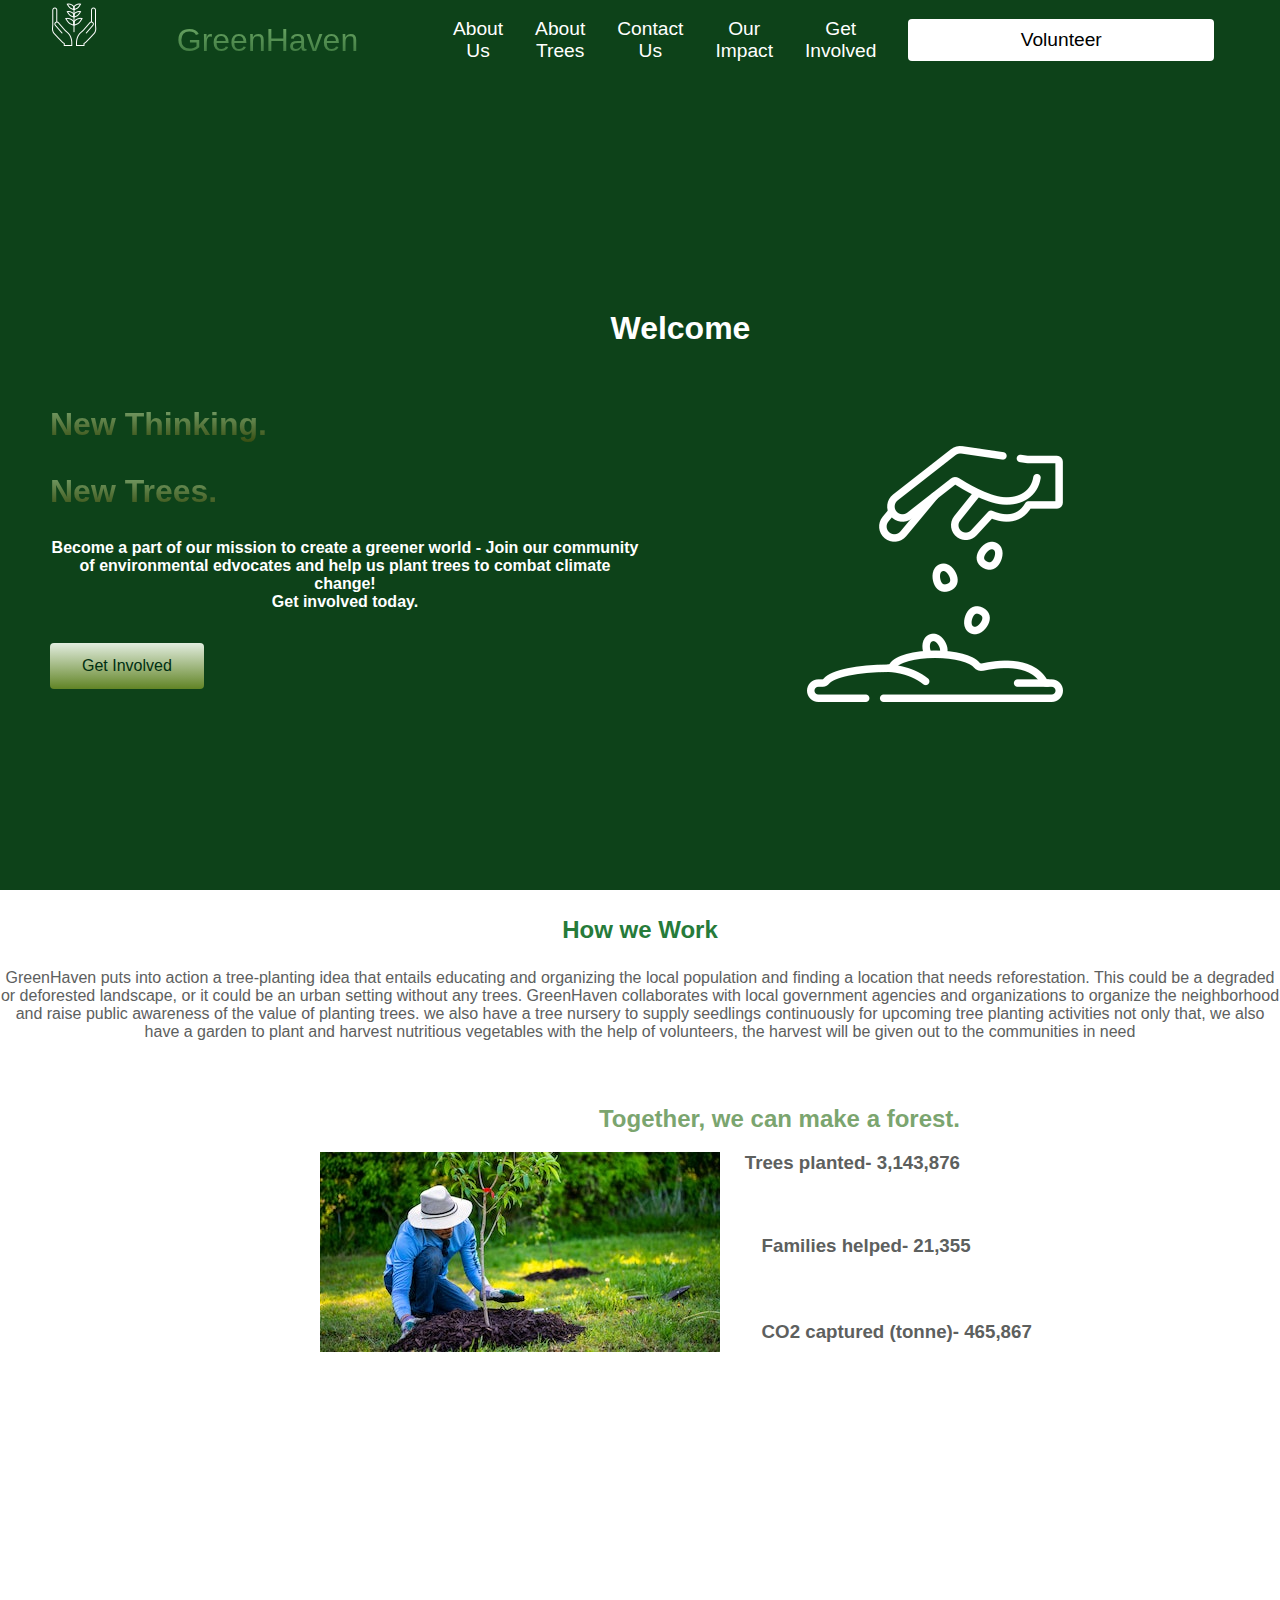
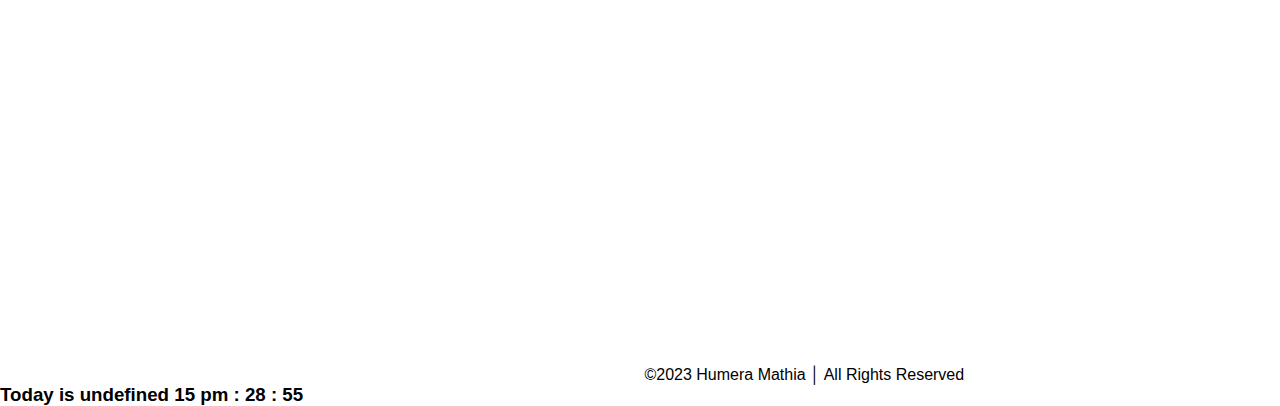
<file: index.html>
<!DOCTYPE html>
<html lang="en">
<head>
    <meta charset="UTF-8">
    <meta http-equiv="X-UA-Compatible" content="IE=edge">
    <meta name="viewport" content="width=device-width, initial-scale=1.0">
    <title>Home page</title>
    <link rel="stylesheet" href="css_assests/style.css"/>
    <script src="/js_assests/app.js"></script>
    <link rel="preconnect" href="https://fonts.googleapis.com">
    <link rel="preconnect" href="https://fonts.gstatic.com" crossorigin>
    <link href="https://fonts.googleapis.com/css2?family=Kumbh+Sans&display=swap" rel="stylesheet">
</head> 
<nav class="navbar">
    <div class="navbar__container">
        <a href="#"><img src="_images/logo.png" alt="logo" ></a>
        <a href="/" id="navbar__logo" >
            <i class="fa-solid fa-tree"></i>GreenHaven</a>
            <ul class="navbar__menu">
            <li class="navbar__item">
                <li class="navbar__item">
                <a href="about-us.html" class="navbar__links">About Us</a>
                </li>
                <li class="navbar__item">
                    <a href="about-trees.html" class="navbar__links">About Trees</a>
                </li>
                <li class="navbar__item">
                    <a href="contact-us.html" class="navbar__links">Contact Us</a>
                </li>
                <li class="navbar__item">
                    <a href="our-impact.html" class="navbar__links">Our Impact</a>
                </li>
                <li class="navbar__item">
                    <a href="get-involved.html" class="navbar__links">Get Involved</a>
                </li>
                <li class="navbar__btn">
                    <a href="/volunteer.html" class="button">Volunteer</a>
                </li>
        </ul>
    </div>
</nav>
<!--Hero Section-->
<div class="main">
    <div class="main__container">
        <div class="main__content">
            <h3>Welcome</h3>
            <h1>New Thinking.</h1>
            <h2>New Trees.</h2>
            <p>Become a part of our mission to create a greener world - Join our community of environmental edvocates and help us plant trees to combat climate change!</p>
            <p>Get involved today.</p>
            <button class="main__btn"><a href="get-involved.html">Get Involved</a></button>
        </div>
        <div class="_main__img--continer">
            <img src="_images/picture26.png" alt="hand" id="main__img">
        </div>
    </div>
</div>

<div class="paragrapgh">
    <h2>How we Work</h2>
    <p>GreenHaven puts into action a tree-planting idea that entails educating and organizing the local population and finding a location that needs reforestation. This could be a degraded or deforested landscape, or it could be an urban setting without any trees. GreenHaven collaborates with local government agencies and organizations to organize the neighborhood and raise public awareness of the value of planting trees. we also have a tree nursery to supply seedlings continuously for upcoming tree planting activities not only that, we also have  a garden to plant and harvest nutritious vegetables with the help of volunteers, the harvest will be given out to the communities in need </p>
</div>

<div class="main__picture"> 
    <h2>Together, we can make a forest.</h2>
    <img src="./_images/picture2.png" alt="tree plant">
    <h3 class="planted">Trees planted- 3,143,876</h3>
    <h3 class="helped">Families helped- 21,355</h3>
    <h3 class="captured">CO2 captured (tonne)- 465,867 </h3>
    
<br>
<br>
<br>
</div>
<footer>
    <iframe src="https://docs.google.com/forms/d/e/1FAIpQLSePDAv0-ZnMD2RqsNpl3kWVYZm8NvjLqheGNqEIf66-uLyqyQ/viewform?embedded=true" width="640" height="583" frameborder="0" marginheight="0" marginwidth="0">Loading…</iframe>
    <class="copyright">©2023 Humera Mathia │ All Rights Reserved</class=>
<h3>
    <script>
    today = new Date();
hours = today.getHours();
minutes = today.getMinutes();
seconds = today.getSeconds();
day = today.getDay();
month = today.getMonth();
var daysOfWeek = ['Monday','Tuesday', 'Wedneday', 'Thursday', 'Friday', 'Saturday','Sunday' ];
var ampm = "am";
if (hours < 12){
  ampm = "am";
} else{
  ampm='pm';
};
document.write("Today is ", daysOfWeek[day-1]);
document.write("\n");
document.write(hours ," ",ampm," : ", minutes ," : " ,seconds);
    </script>

    </script>
</h3>

</footer> 



</body>
</html>
</file>
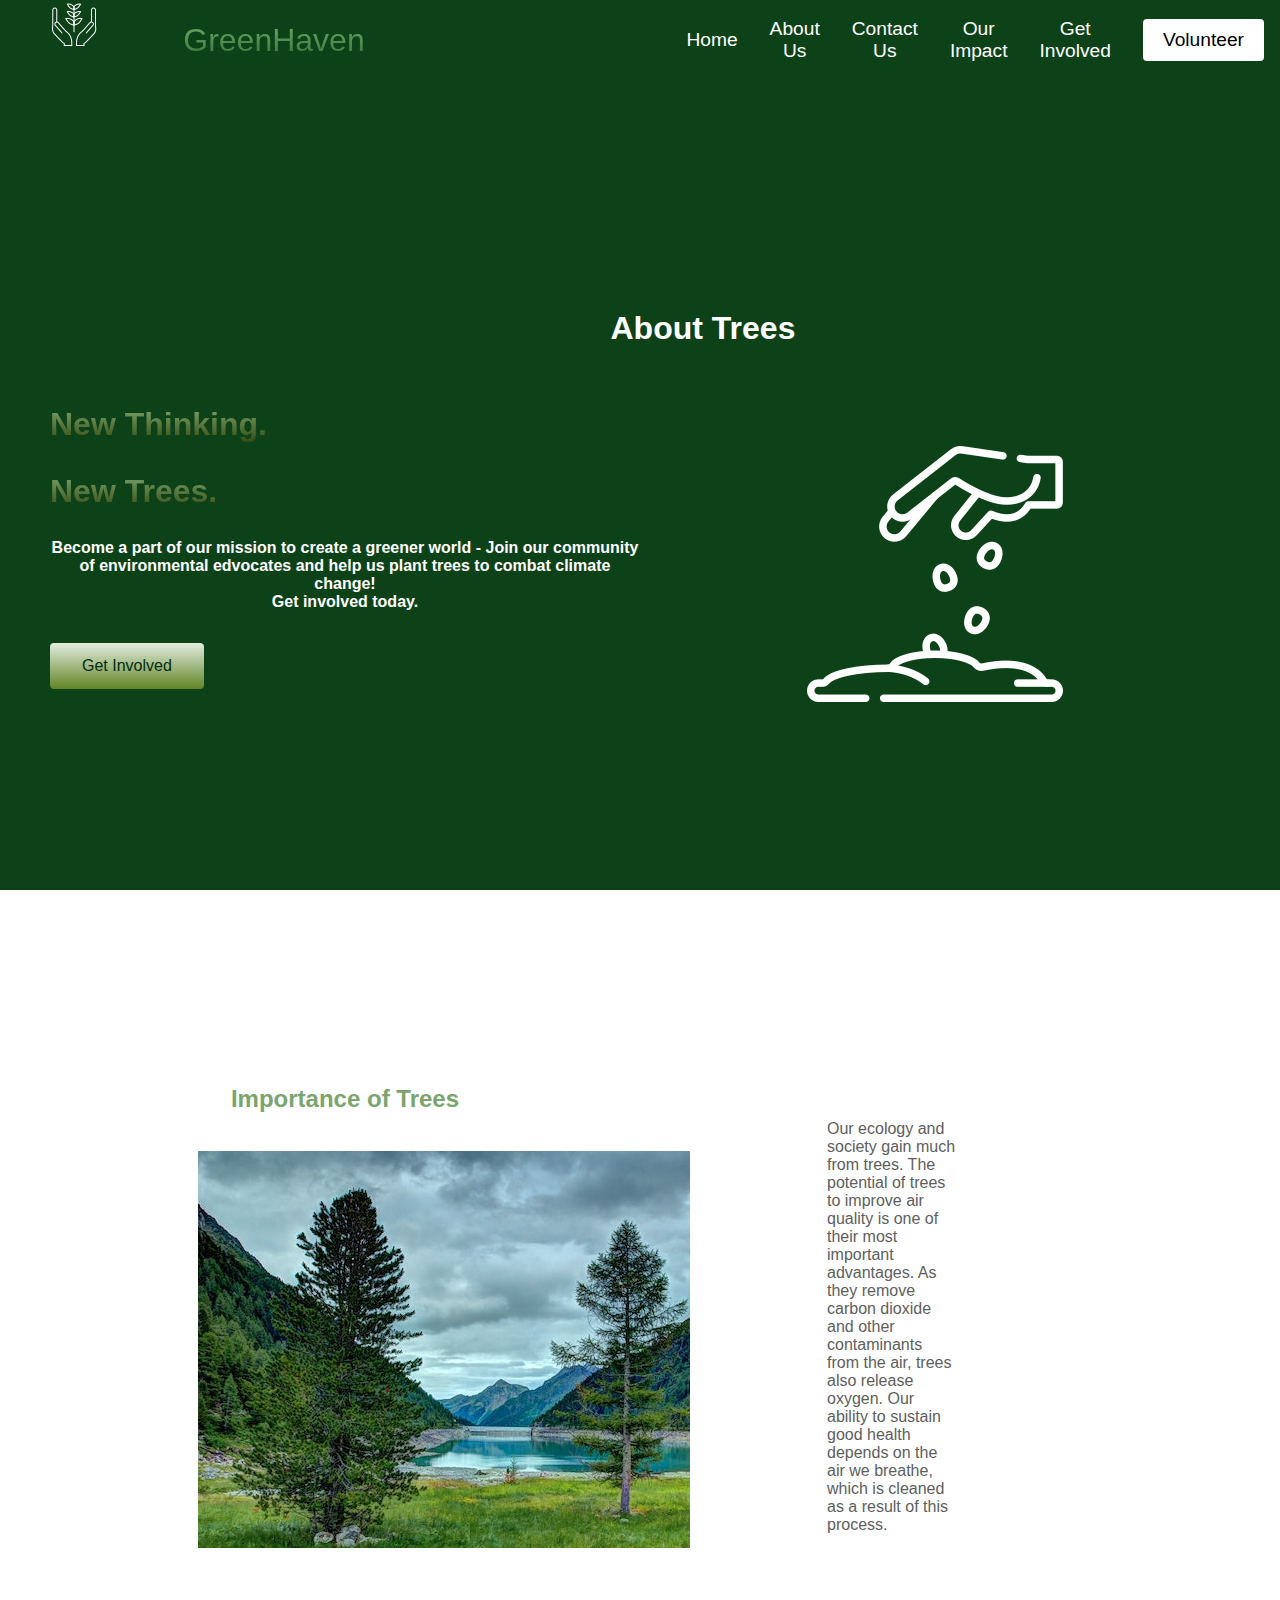
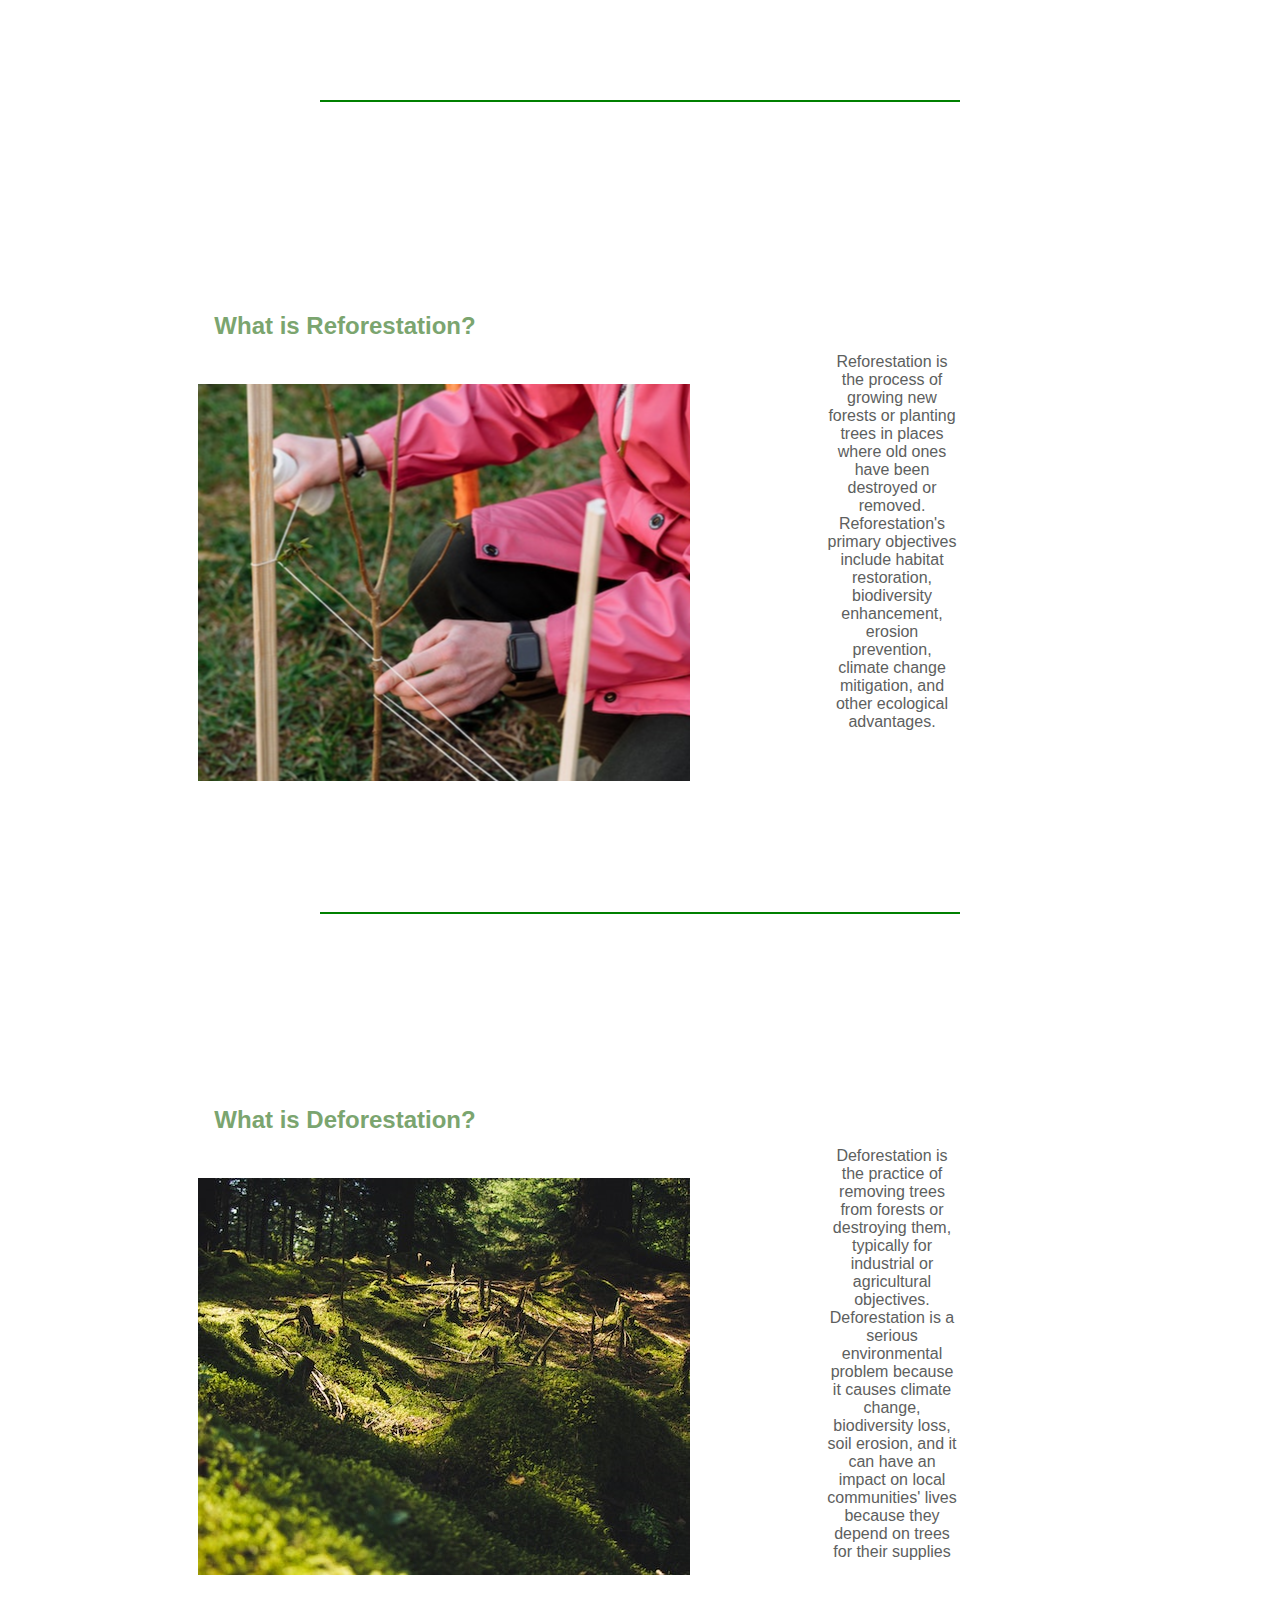
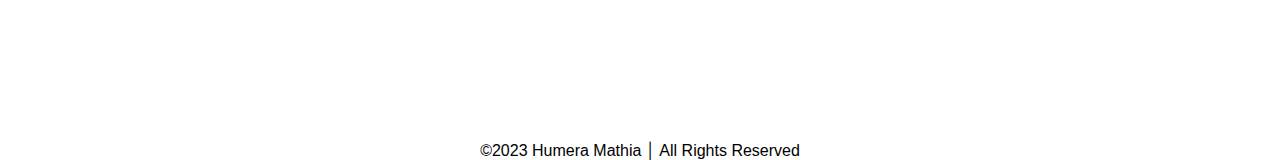
<file: about-trees.html>
<!DOCTYPE html>
<html lang="en">
<head>
    <meta charset="UTF-8">
    <meta http-equiv="X-UA-Compatible" content="IE=edge">
    <meta name="viewport" content="width=device-width, initial-scale=1.0">
    <title>About Trees</title>
    <link rel="stylesheet" href="css_assests/style.css"/>
</head>
<body>
<nav class="navbar">
    <div class="navbar__container">
        <a href="#"><img src="_images/logo.png" ></a>
        <a href="/" id="navbar__logo" >
            <i class="fa-solid fa-tree"></i>GreenHaven</a>
            <span class="bar"></span>
            <span class="bar"></span>
            <span class="bar"></span>
        </div>
        <ul class="navbar__menu">
            <li class="navbar__item">
                <a href="/index.html" class="navbar__links">Home</a>
            </li>
            <li class="navbar__item">
                <a href="/about-trees.html" class="navbar__links">About Us</a>
                </li>
                <li class="navbar__item">
                    <a href="/contact-us.html" class="navbar__links">Contact Us</a>
                </li>
                <li class="navbar__item">
                    <a href="/our-impact.html" class="navbar__links">Our Impact</a>
                </li>
                <li class="navbar__item">
                    <a href="/get-involved.html" class="navbar__links">Get Involved</a>
                </li>
                <li class="navbar__btn">
                    <a href="/volunteer.html" class="button">Volunteer</a>
                </li>
        </ul>
    </div>
</nav>
<div class="main">
    <div class="main__container">
        <div class="main__content">
            <h3>About Trees</h3>
            
            <h1>New Thinking.</h1>
            <h2>New Trees.</h2>
            <p>Become a part of our mission to create a greener world - Join our community of environmental edvocates and help us plant trees to combat climate change!</p>
            <p>Get involved today.</p>
            <button class="main__btn"><a href="get-involved.html">Get Involved</a></button>
        </div>
        <div class="_main__img--continer">
            <img src="./_images/picture26.png" alt="hand" id="main__img">
        </div>
    </div>
</div>
<div class="importance__container">
    <div class="importance"> 
        <h2>Importance of Trees</h2>
    <img src="./_images/picture3.png" alt="tree plant">
            <div class="paragrapgh2">
        <p>Our ecology and society gain much from trees. The potential of trees to improve air quality is one of their most important advantages. As they remove carbon dioxide and other contaminants from the air, trees also release oxygen. Our ability to sustain good health depends on the air we breathe, which is cleaned as a result of this process.</p>
    </div>
</div>  
            </div>
    <center>
<hr color="green" width="50%"</center>
<div class="reforestation__container">
    <div class="reforestation">
        <h2>What is Reforestation?</h2>
        <img src="./_images/picture16.png" alt="forest">
        
        <div class="paragrapgh3">
            <p>Reforestation is the process of growing new forests or planting trees in places where old ones have been destroyed or removed. Reforestation's primary objectives include habitat restoration, biodiversity enhancement, erosion prevention, climate change mitigation, and other ecological advantages.</p>
        </div>
</div>  
    </div>
        <center>
            <hr color="green" width="50%"</center>
<div class="deforestation__container">
            <div class="deforestation"> 
            <h2>What is Deforestation?</h2>
            <img src="./_images/picture27.png" alt="cut trees">
            
            <div class="paragrapgh4">
                <p>Deforestation is the practice of removing trees from forests or destroying them, typically for industrial or agricultural objectives. Deforestation is a serious environmental problem because it causes climate change, biodiversity loss, soil erosion, and it can have an impact on local communities' lives because they depend on trees for their supplies</p>
            </div>
</div> 
        </div>
<br>
<footer>
    <class="copyright">©2023 Humera Mathia │ All Rights Reserved</class=>
</footer>

</body>
</html>
</file>
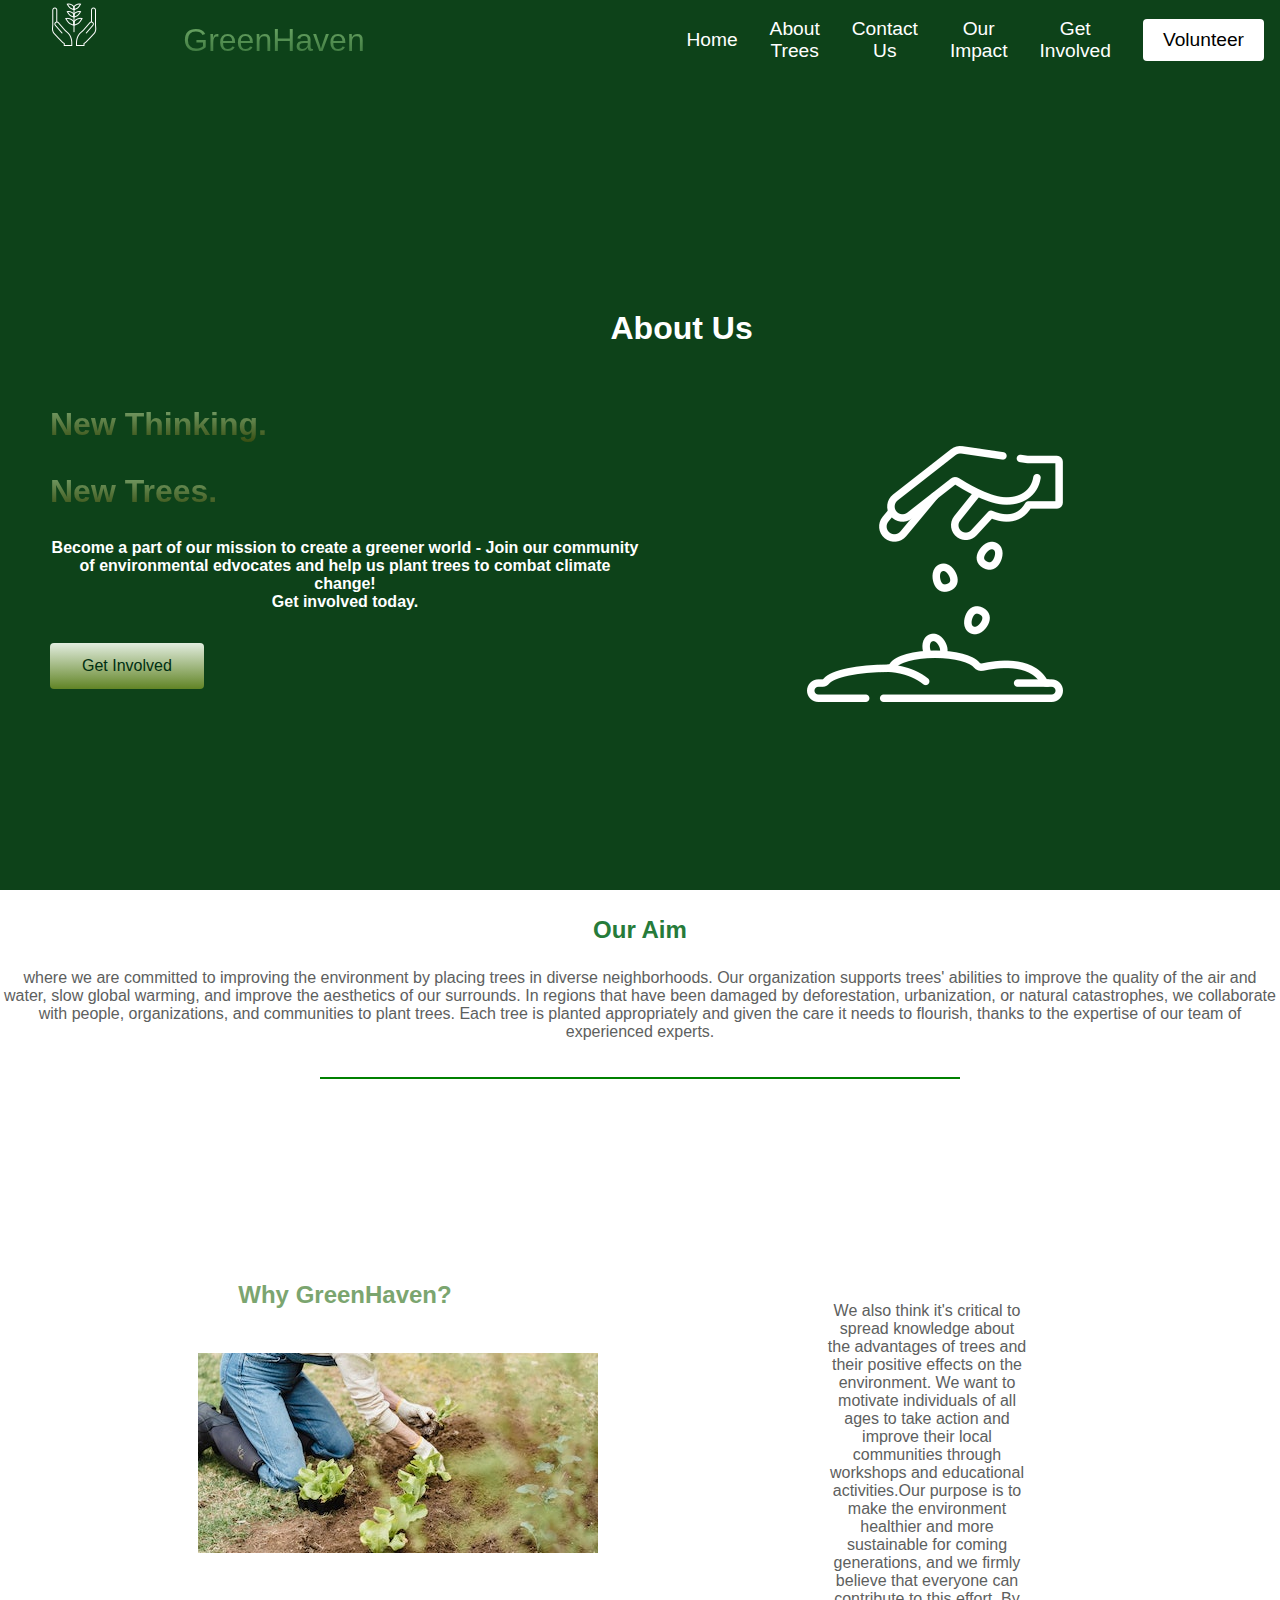
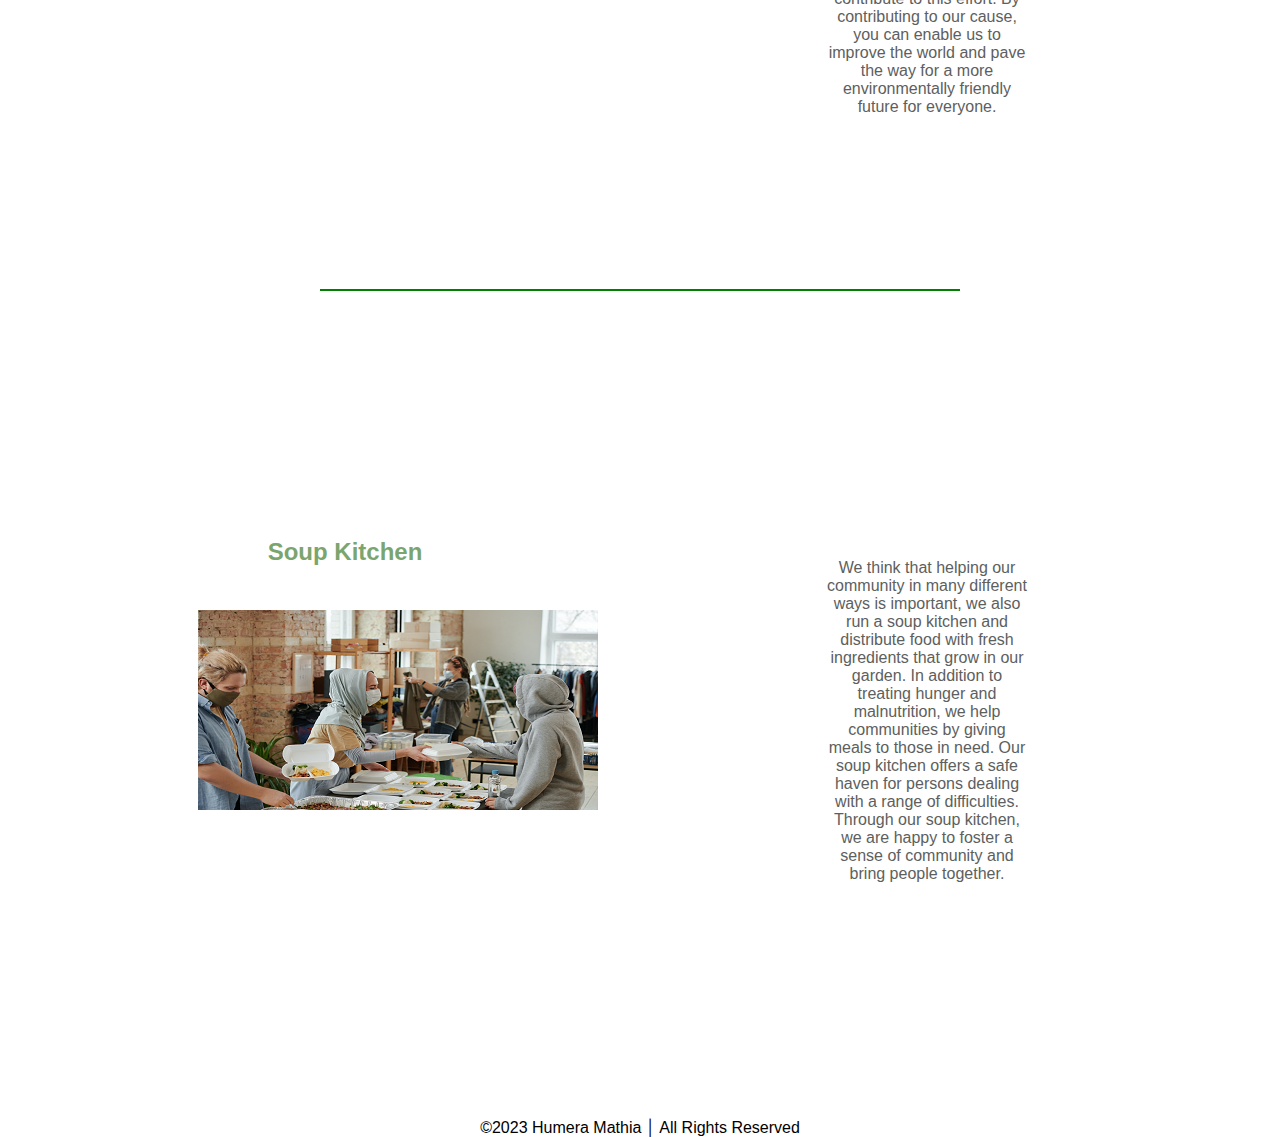
<file: about-us.html>
<!DOCTYPE html>
<html lang="en">
<head>
    <meta charset="UTF-8">
    <meta http-equiv="X-UA-Compatible" content="IE=edge">
    <meta name="viewport" content="width=device-width, initial-scale=1.0">
    <title>About Us</title>
    <link rel="stylesheet" href="css_assests/style.css"/>
</head>
<body>
<nav class="navbar">
    <div class="navbar__container">
        <a href="#"><img src="./_images/logo.png" ></a>
        <a href="/" id="navbar__logo" >
            <i class="fa-solid fa-tree"></i>GreenHaven</a>
            <span class="bar"></span>
            <span class="bar"></span>
            <span class="bar"></span>
        </div>
        <ul class="navbar__menu">
            <li class="navbar__item">
                <a href="/index.html" class="navbar__links">Home</a>
            </li>
                <li class="navbar__item">
                    <a href="/about-trees.html" class="navbar__links">About Trees</a>
                </li>
                <li class="navbar__item">
                    <a href="/contact-us.html" class="navbar__links">Contact Us</a>
                </li>
                <li class="navbar__item">
                    <a href="/our-impact.html" class="navbar__links">Our Impact</a>
                </li>
                <li class="navbar__item">
                    <a href="/get-involved.html" class="navbar__links">Get Involved</a>
                </li>
                <li class="navbar__btn">
                    <a href="/volunteer.html" class="button">Volunteer</a>
                </li>
                </li>
        </ul>
    </div>
</nav>
<div class="main">
    <div class="main__container">
        <div class="main__content">
            <h3>About Us</h3>
            
            <h1>New Thinking.</h1>
            <h2>New Trees.</h2>
            <p>Become a part of our mission to create a greener world - Join our community of environmental edvocates and help us plant trees to combat climate change!</p>
            <p>Get involved today.</p>
            <button class="main__btn"><a href="get-involved.html">Get Involved</a></button>
        </div>
        <div class="_main__img--continer">
            <img src="./_images/picture26.png" alt="hand" id="main__img">
        </div>
    </div>
</div>
<div class="about">
    <h2>Our Aim</h2>
    <p>where we are committed to improving the environment by placing trees in diverse neighborhoods. Our organization supports trees' abilities to improve the quality of the air and water, slow global warming, and improve the aesthetics of our surrounds. In regions that have been damaged by deforestation, urbanization, or natural catastrophes, we collaborate with people, organizations, and communities to plant trees. Each tree is planted appropriately and given the care it needs to flourish, thanks to the expertise of our team of experienced experts.</p>
</div>
<br>
<br>
<center>
    <hr color="green" width="50%"</center>
<div class="aim__container">
    <div class="aim"> 
        <h2>Why GreenHaven?</h2>
    <img src="./_images/picture4.png" alt=" plant">
            <div class="paragrapgh5">
        <p>We also think it's critical to spread knowledge about the advantages of trees and their positive effects on the environment. We want to motivate individuals of all ages to take action and improve their local communities through workshops and educational activities.Our purpose is to make the environment healthier and more sustainable for coming generations, and we firmly believe that everyone can contribute to this effort. By contributing to our cause, you can enable us to improve the world and pave the way for a more environmentally friendly future for everyone.</p>
    </div>
</div>  
            </div>
            <center>
                <hr color="green" width="50%"</center>
                <div class="soup__container">
                    <div class="soup"> 
                    <h2>Soup Kitchen</h2>
                    <img src="./_images/picture8.png" alt="food">
                    
                    <div class="paragrapgh6">
                        <p> We think that helping our community in many different ways is important, we also run a soup kitchen and distribute food with fresh ingredients that grow in our garden. In addition to treating hunger and malnutrition, we help communities by giving meals to those in need. Our soup kitchen offers a safe haven for persons dealing with a range of difficulties. Through our soup kitchen, we are happy to foster a sense of community and bring people together.</p>
                    </div>
        </div> 
                </div>
        <br>
        <footer>
            <class="copyright">©2023 Humera Mathia │ All Rights Reserved</class=>
        </footer>
</body>
</html>
</file>
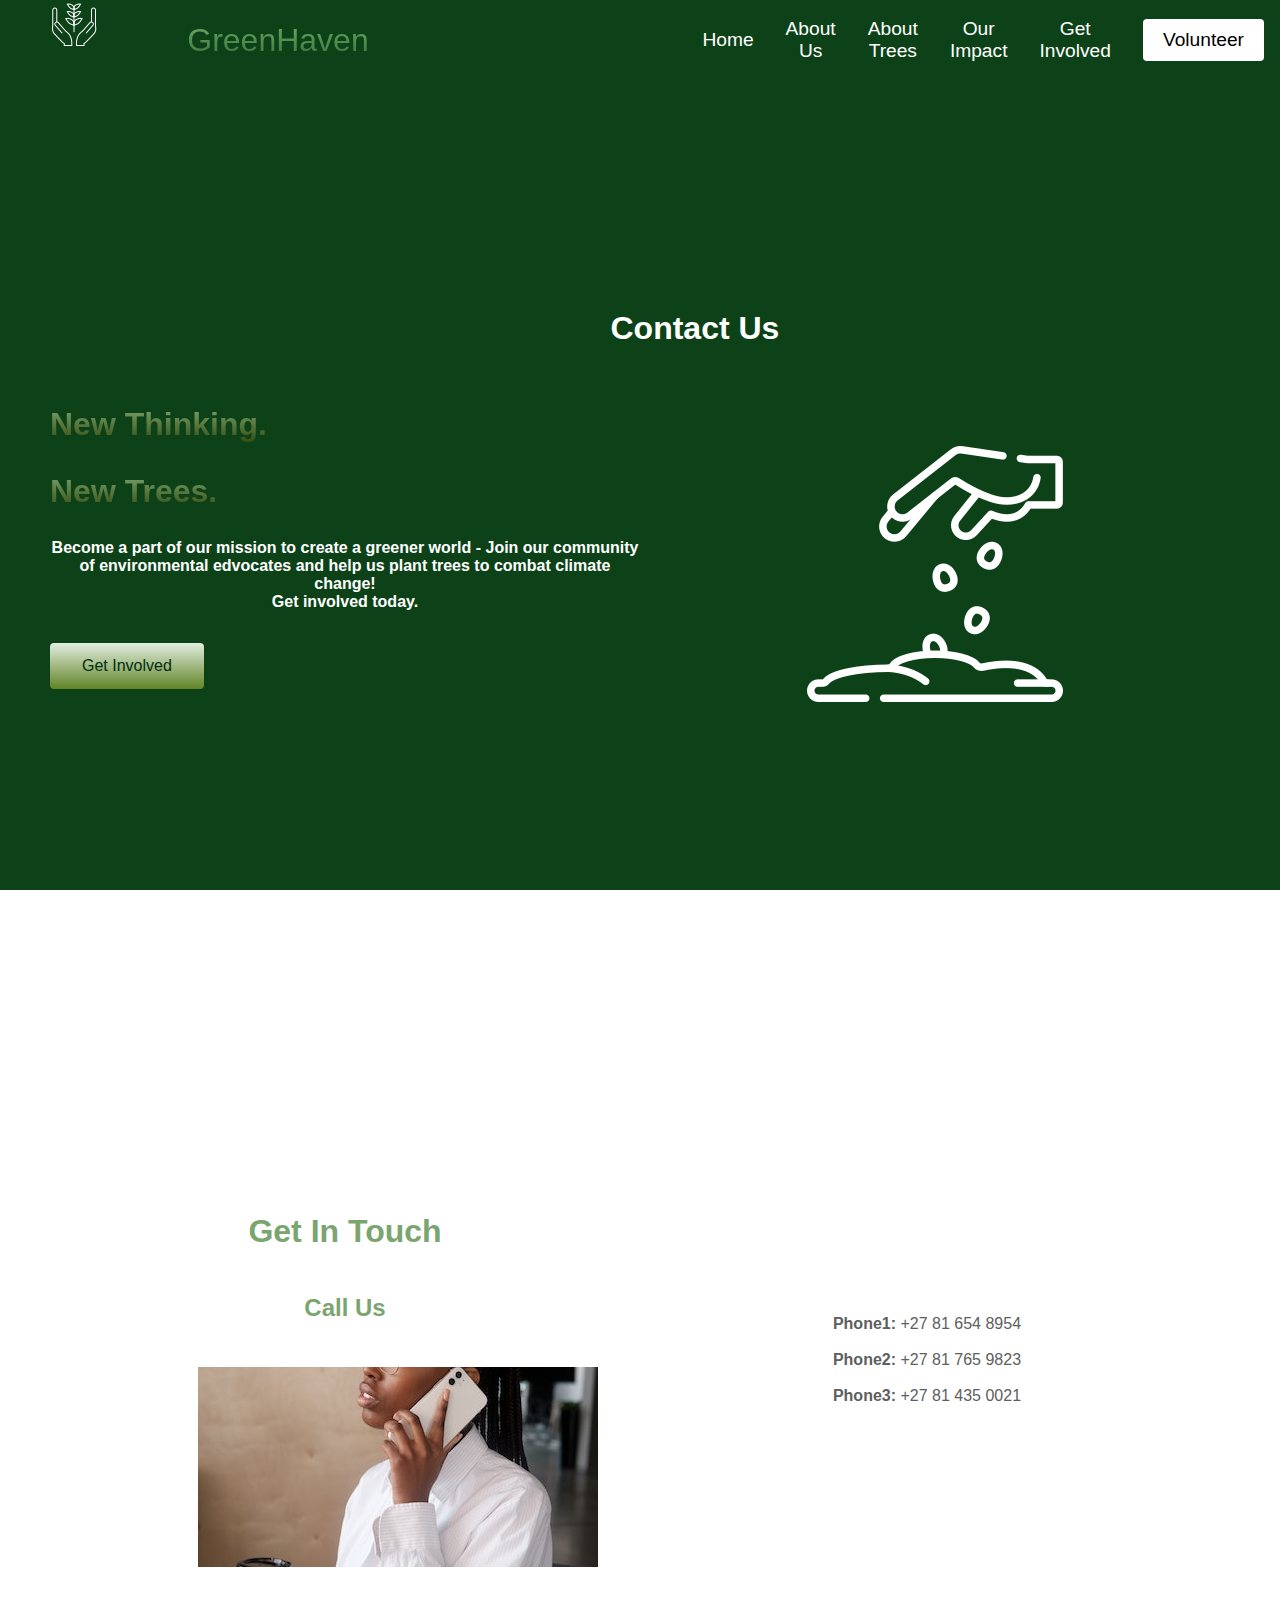
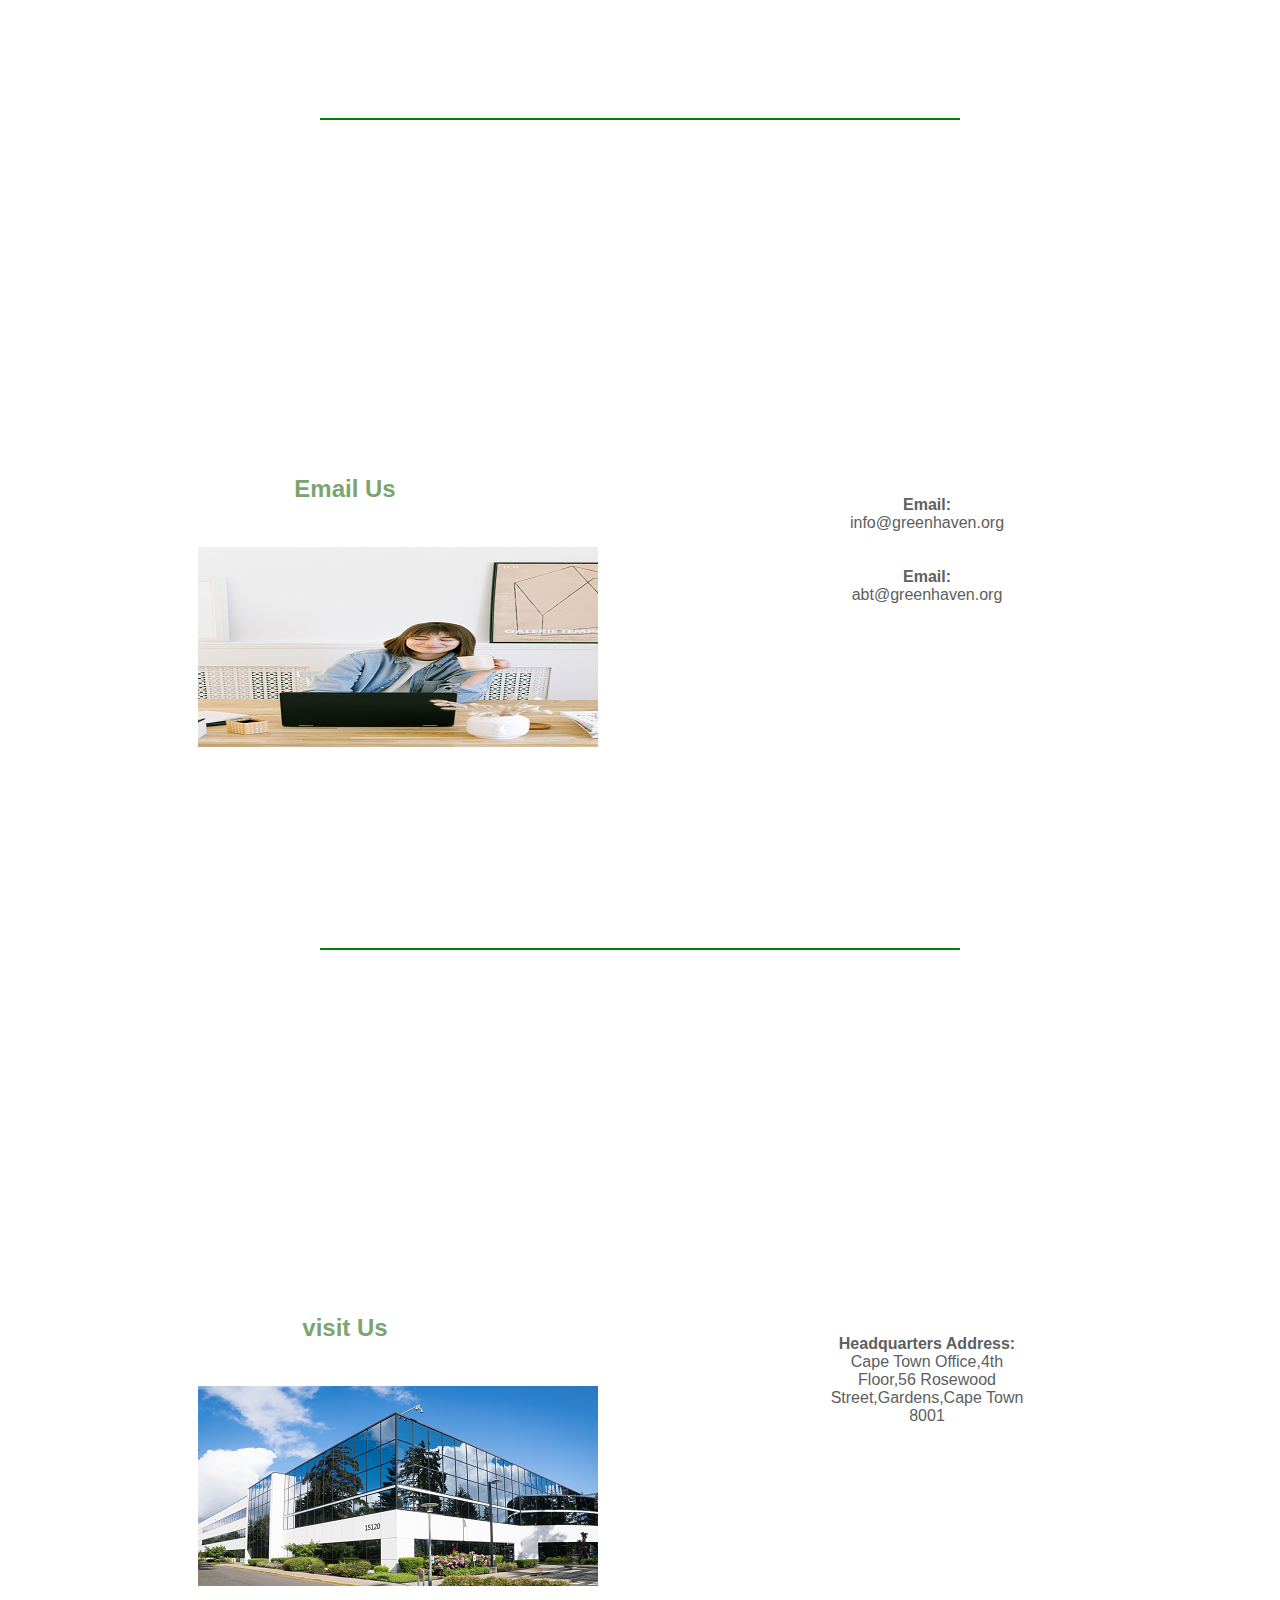
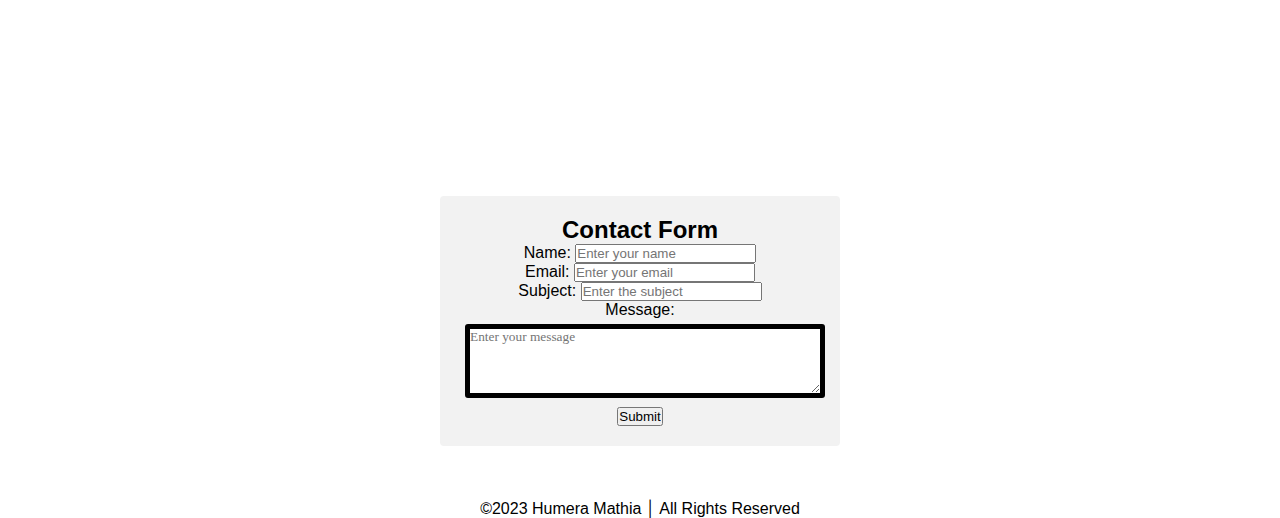
<file: contact-us.html>
<!DOCTYPE html>
<html lang="en">
<head>
    <meta charset="UTF-8">
    <meta http-equiv="X-UA-Compatible" content="IE=edge">
    <meta name="viewport" content="width=device-width, initial-scale=1.0">
    <title>Contact Us</title>
    <link rel="stylesheet" href="css_assests/style.css"/>
    <script language="javascript" src="/js_assests/app.js"></script>
</head>
<body>
<nav class="navbar">
    <div class="navbar__container">
        <a href="#"><img src="./_images/logo.png" ></a>
        <a href="/" id="navbar__logo" >
            <i class="fa-solid fa-tree"></i>GreenHaven</a>
            <span class="bar"></span>
            <span class="bar"></span>
            <span class="bar"></span>
        </div>
        <ul class="navbar__menu">
            <li class="navbar__item">
                <a href="/index.html" class="navbar__links">Home</a>
            </li>
            <li class="navbar__item">
                <a href="/about-us.html" class="navbar__links">About Us</a>
                </li>
                <li class="navbar__item">
                    <a href="/about-trees.html" class="navbar__links">About Trees</a>
                </li>
                <li class="navbar__item">
                    <a href="/our-impact.html" class="navbar__links">Our Impact</a>
                </li>
                <li class="navbar__item">
                    <a href="/get-involved.html" class="navbar__links">Get Involved</a>
                </li>
                <li class="navbar__btn">
                    <a href="/volunteer.html" class="button">Volunteer</a>
                </li>
        </ul>
    </div>
</nav>
<div class="main">
    <div class="main__container">
        <div class="main__content">
            <h3>Contact Us</h3>
            
            <h1>New Thinking.</h1>
            <h2>New Trees.</h2>
            <p>Become a part of our mission to create a greener world - Join our community of environmental edvocates and help us plant trees to combat climate change!</p>
            <p>Get involved today.</p>
            <button class="main__btn"><a href="get-involved.html">Get Involved</a></button>
        </div>
        <div class="_main__img--continer">
            <img src="./_images/picture26.png" alt="hand" id="main__img">
        </div>
    </div>
</div>
<div class="call__container">
    <div class="call"> 
    <h1>Get In Touch</h1>
    <h2>Call Us</h2>
    <img src="./_images/picture28.png" alt="phone">
    
    <div class="paragrapgh7">
        <p> <b>Phone1:</b> +27 81 654 8954</p>
        <br>
        <p> <b>Phone2:</b> +27 81 765 9823</p>
        <br>
        <p> <b>Phone3:</b>  +27 81 435 0021</p>
    </div>
</div> 
</div>
<br>
<center>
    <hr color="green" width="50%"</center>
    <div class="mail__container">
        <div class="mail"> 
        <h2>Email Us</h2>
        <img src="./_images/picture29.png" alt="laptop">
        
        <div class="paragrapgh8">
            <p> <b> Email:</b> info@greenhaven.org</p>
            <br>
            <br>
            <p> <b>Email:</b>  abt@greenhaven.org</p>
            
        </div>
    </div> 
    </div>
    <br>
    <center>
        <hr color="green" width="50%"</center>
        <div class="visit__container">
            <div class="visit"> 
            <h2>visit Us</h2>
            <img src="./_images/picture30.png" alt="buliding">
            
            <div class="paragrapgh9">
                <p> <b> Headquarters Address:</b> Cape Town Office,4th Floor,56 Rosewood Street,Gardens,Cape Town 8001</p>
                
                
                
            </div>
        </div> 
        </div>
        <br>
<br>
<div class="form-container">
    <h2>Contact Form</h2>
    <form id="contactForm" action="mailto:your-email@example.com" method="post">
    <div class="form-field">
        <label for="name">Name:</label>
        <input type="text" id="name" name="name" placeholder="Enter your name" required>
    </div>
    <div class="form-field">
        <label for="email">Email:</label>
        <input type="email" id="email" name="email" placeholder="Enter your email" required>
    </div>
    <div class="form-field">
        <label for="subject">Subject:</label>
        <input type="text" id="subject" name="subject" placeholder="Enter the subject" required>
    </div>
    <div class="form-field">
        <label for="message">Message:</label>
        <textarea id="message" name="message" rows="4" required placeholder="Enter your message"></textarea>
    </div>
    <div class="form-field">
        <input type="submit" value="Submit">
    </div>
    </form>
</div>
  

<br>
<br>
<br>
<footer>
    <class="copyright">©2023 Humera Mathia │ All Rights Reserved</class=>
</footer>

</body>
</html>
</file>
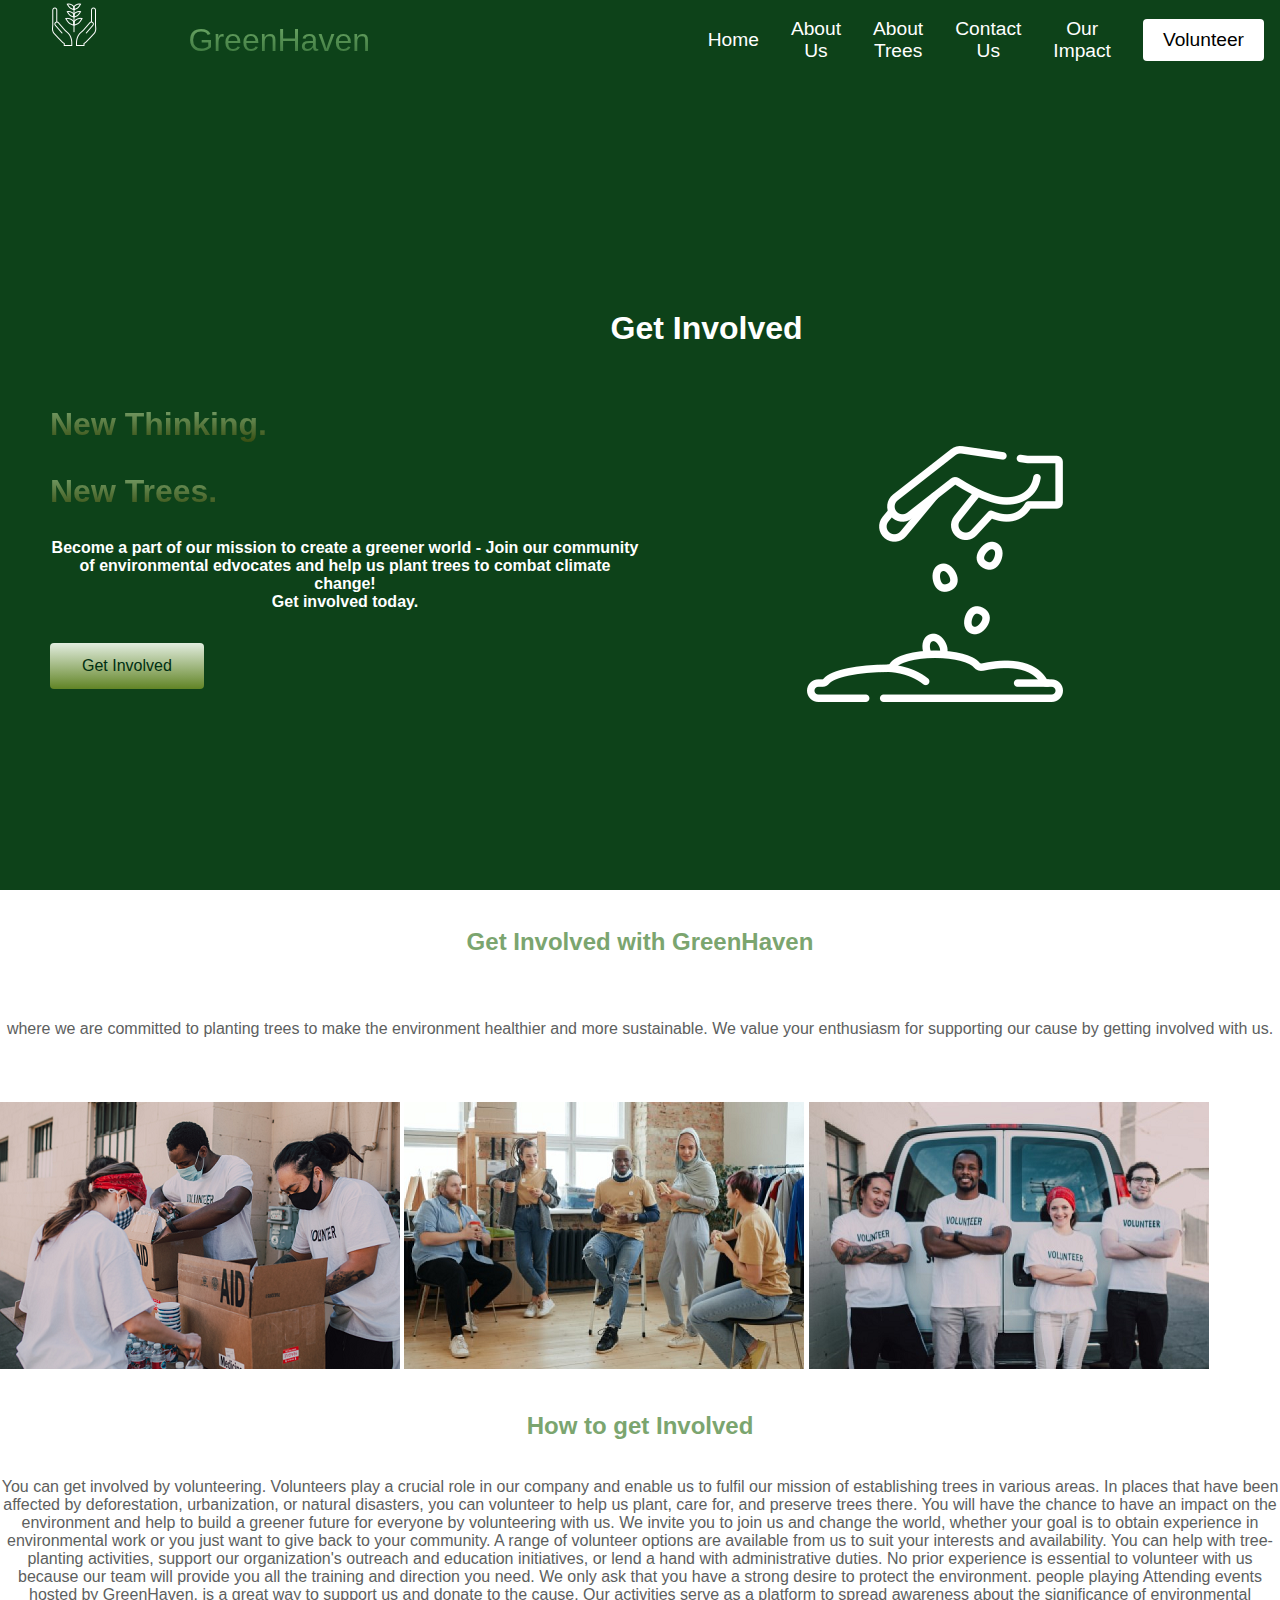
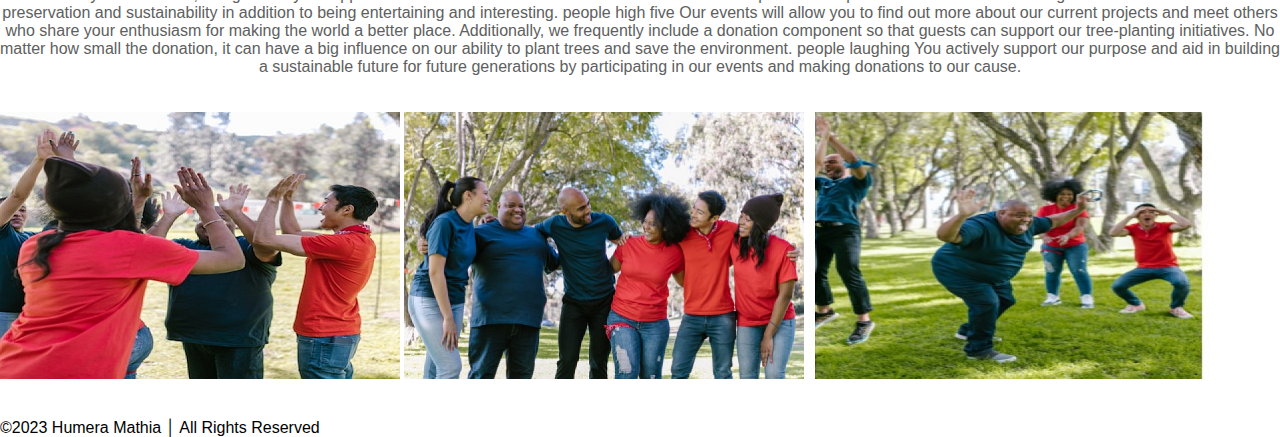
<file: get-involved.html>
<!DOCTYPE html>
<html lang="en">
<head>
    <meta charset="UTF-8">
    <meta http-equiv="X-UA-Compatible" content="IE=edge">
    <meta name="viewport" content="width=device-width, initial-scale=1.0">
    <title>Get Involved</title>
    <link rel="stylesheet" href="css_assests/style.css"/>
</head>
<body>
<nav class="navbar">
    <div class="navbar__container">
        <a href="#"><img src="./_images/logo.png" ></a>
        <a href="/" id="navbar__logo" >
            <i class="fa-solid fa-tree"></i>GreenHaven</a>
            <span class="bar"></span>
            <span class="bar"></span>
            <span class="bar"></span>
        </div>
        <ul class="navbar__menu">
            <li class="navbar__item">
                <a href="/index.html" class="navbar__links">Home</a>
            </li>
            <li class="navbar__item">
                <a href="/about-us.html" class="navbar__links">About Us</a>
                </li>
                <li class="navbar__item">
                    <a href="/about-trees.html" class="navbar__links">About Trees</a>
                </li>
                <li class="navbar__item">
                    <a href="/contact-us.html" class="navbar__links">Contact Us</a>
                </li>
                <li class="navbar__item">
                    <a href="/our-impact.html" class="navbar__links">Our Impact</a>
                </li>
                <li class="navbar__btn">
                    <a href="/volunteer.html" class="button">Volunteer</a>
                </li>
        </ul>
    </div>
</nav>
<div class="main">
    <div class="main__container">
        <div class="main__content">
            <h3>Get Involved</h3>
            
            <h1>New Thinking.</h1>
            <h2>New Trees.</h2>
            <p>Become a part of our mission to create a greener world - Join our community of environmental edvocates and help us plant trees to combat climate change!</p>
            <p>Get involved today.</p>
            <button class="main__btn"><a href="get-involved.html">Get Involved</a></button>
        </div>
        <div class="_main__img--continer">
            <img src="./_images/picture26.png" alt="hand" id="main__img">
        </div>
    </div>
</div>
<div class="involve">
    <h2>Get Involved with GreenHaven</h2>
    <p>where we are committed to planting trees to make the environment healthier and more sustainable. We value your enthusiasm for supporting our cause by getting involved with us.</p>
</div>
<div class="getInvolved">
    <img src="./_images/picture12.png" alt="people">
    <img src="./_images/picture7.png" alt="people">
    <img src="./_images/picture14.png" alt="people">
    
    <h2>How to get Involved</h2>
                <div class="paragrapgh12">
                    <p> You can get involved by volunteering. Volunteers play a crucial role in our company and enable us to fulfil our mission of establishing trees in various areas. In places that have been affected by deforestation, urbanization, or natural disasters, you can volunteer to help us plant, care for, and preserve trees there. You will have the chance to have an impact on the environment and help to build a greener future for everyone by volunteering with us.
                        We invite you to join us and change the world, whether your goal is to obtain experience in environmental work or you just want to give back to your community. A range of volunteer options are available from us to suit your interests and availability. You can help with tree-planting activities, support our organization's outreach and education initiatives, or lend a hand with administrative duties.
                        
                        
                        No prior experience is essential to volunteer with us because our team will provide you all the training and direction you need. We only ask that you have a strong desire to protect the environment.
                        
                        people playing
                        Attending events hosted by GreenHaven, is a great way to support us and donate to the cause. Our activities serve as a platform to spread awareness about the significance of environmental preservation and sustainability in addition to being entertaining and interesting.
                        
                        people high five
                        Our events will allow you to find out more about our current projects and meet others who share your enthusiasm for making the world a better place. Additionally, we frequently include a donation component so that guests can support our tree-planting initiatives. No matter how small the donation, it can have a big influence on our ability to plant trees and save the environment.
                        
                        people laughing
                        You actively support our purpose and aid in building a sustainable future for future generations by participating in our events and making donations to our cause.</p>
                    <br>
                    <br>
                </div>
                <img src="./_images/picture21.png" alt="people">
                <img src="./_images/picture22.png" alt="people">
                <img src="./_images/picture23.png" alt="people">
<br>
<br>
<br>
<footer>
    <class="copyright">©2023 Humera Mathia │ All Rights Reserved</class=>
</footer>
</body>
</html>
</file>
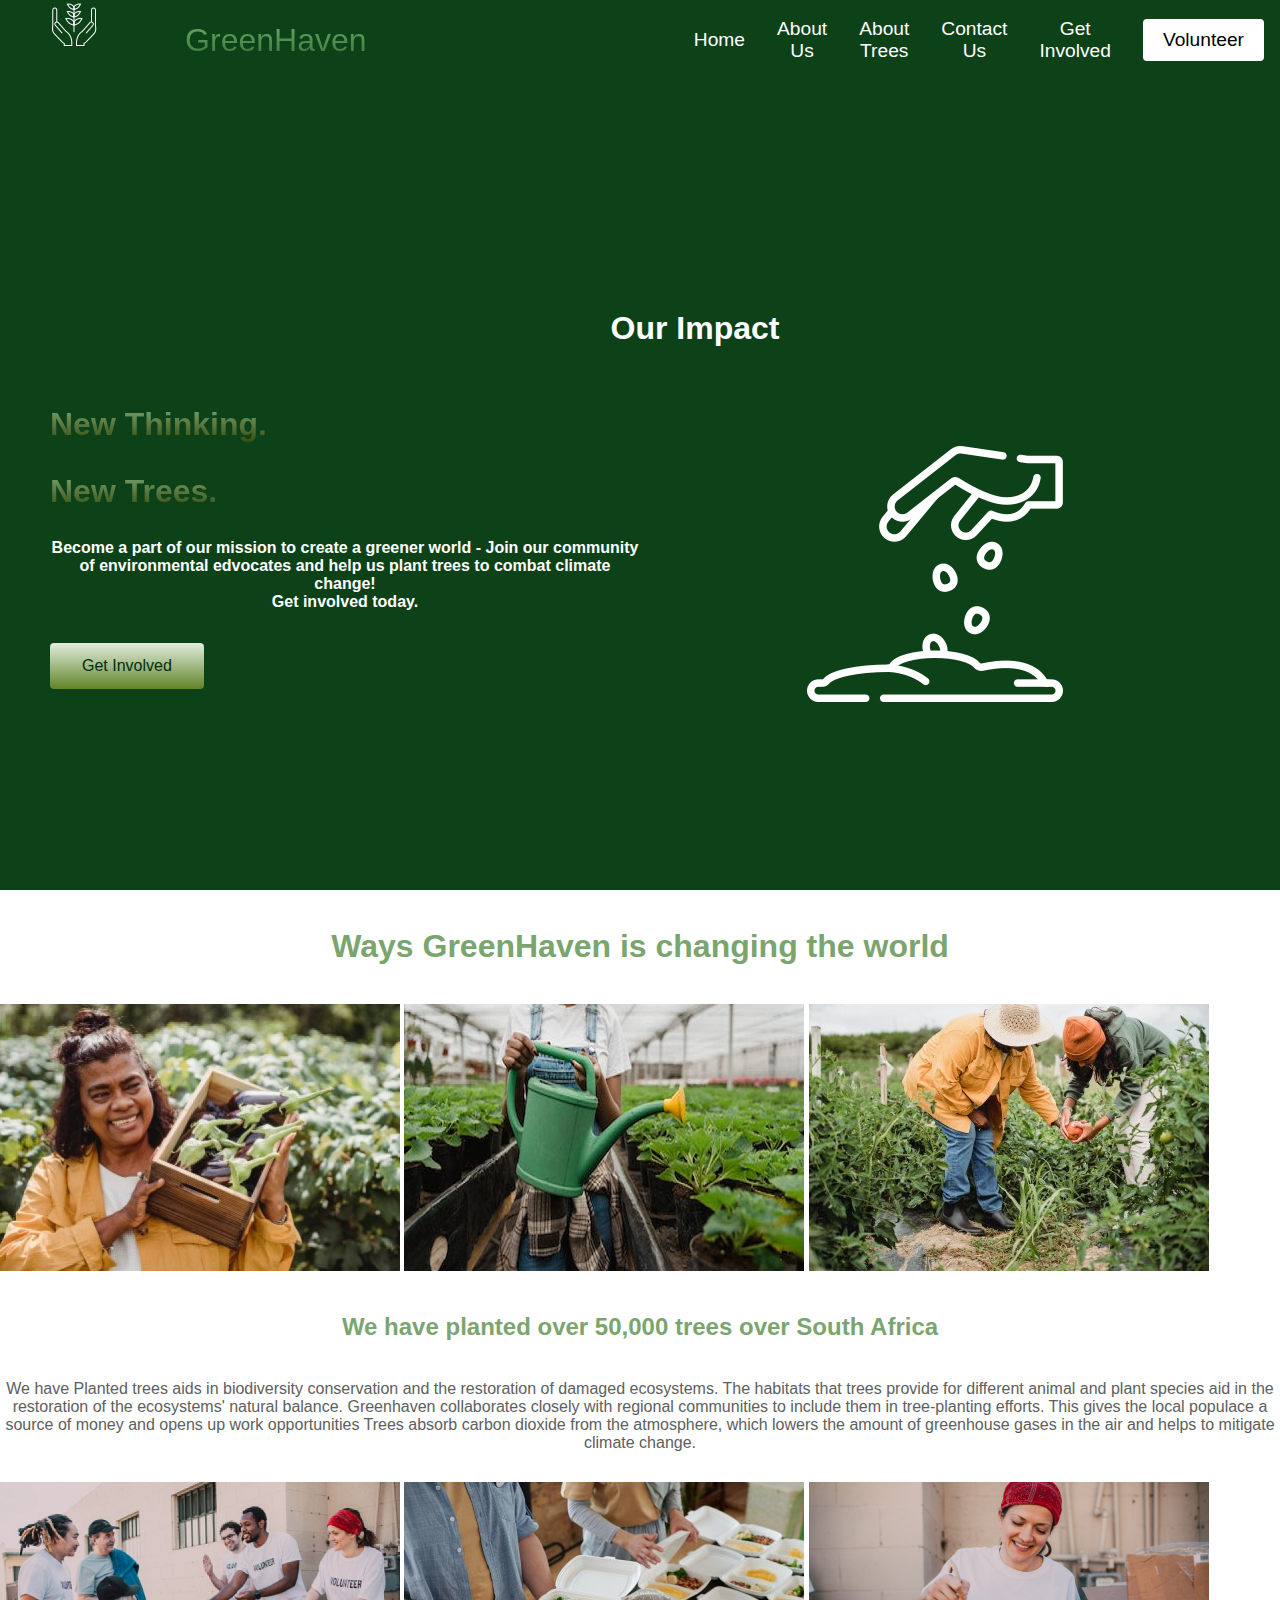
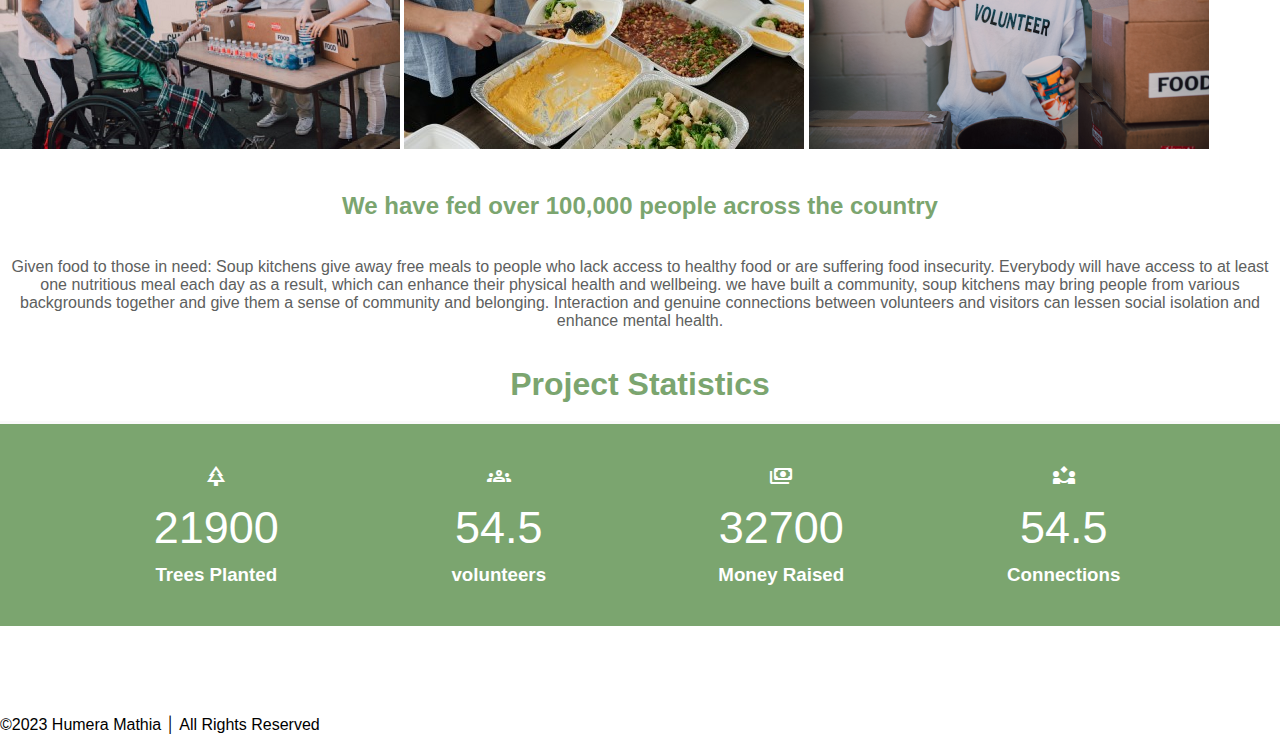
<file: our-impact.html>
<!DOCTYPE html>
<html lang="en">
<head>
    <meta charset="UTF-8">
    <meta http-equiv="X-UA-Compatible" content="IE=edge">
    <meta name="viewport" content="width=device-width, initial-scale=1.0">
    <title>Our Impact</title>
    <link rel="stylesheet" href="css_assests/style.css"/>
    <link rel="stylesheet" href="https://fonts.googleapis.com/css2?family=Material+Symbols+Outlined:opsz,wght,FILL,GRAD@20..48,100..700,0..1,-50..200" />
</head>
<body>
<nav class="navbar">
    <div class="navbar__container">
        <a href="#"><img src="./_images/logo.png" ></a>
        <a href="/" id="navbar__logo" >
            <i class="fa-solid fa-tree"></i>GreenHaven</a>
            <span class="bar"></span>
            <span class="bar"></span>
            <span class="bar"></span>
        </div>
        <ul class="navbar__menu">
            <li class="navbar__item">
                <a href="/index.html" class="navbar__links">Home</a>
            </li>
            <li class="navbar__item">
                <a href="/about-us.html" class="navbar__links">About Us</a>
                </li>
                <li class="navbar__item">
                    <a href="/about-trees.html" class="navbar__links">About Trees</a>
                </li>
                <li class="navbar__item">
                    <a href="/contact-us.html" class="navbar__links">Contact Us</a>
                </li>
                <li class="navbar__item">
                    <a href="/get-involved.html" class="navbar__links">Get Involved</a>
                </li>
                <li class="navbar__btn">
                    <a href="/volunteer.html" class="button">Volunteer</a>
                </li>
                
        </ul>
    </div>
</nav>
<div class="main">
    <div class="main__container">
        <div class="main__content">
            <h3>Our Impact</h3>
            
            <h1>New Thinking.</h1>
            <h2>New Trees.</h2>
            <p>Become a part of our mission to create a greener world - Join our community of environmental edvocates and help us plant trees to combat climate change!</p>
            <p>Get involved today.</p>
            <button class="main__btn"><a href="get-involved.html">Get Involved</a></button>
        </div>
        <div class="_main__img--continer">
            <img src="./_images/picture26.png" alt="hand" id="main__img">
        </div>
    </div>
</div>
<div class="changing">
    <h1>Ways GreenHaven is changing the world</h1>
    <img src="./_images/picture20.png" alt="lady">
    <img src="./_images/picture17.png" alt="watering">
    <img src="./_images/picture19.png" alt="planting">
    
    <h2>We have planted over 50,000 trees over South Africa</h2>
                <div class="paragrapgh10">
                    <p> We have Planted trees aids in biodiversity conservation and the restoration of damaged ecosystems.
                        The habitats that trees provide for different animal and plant species aid in the restoration of the ecosystems' natural balance.
                        Greenhaven collaborates closely with regional communities to include them in tree-planting efforts. This gives the local populace a source of money and opens up work opportunities
                        Trees absorb carbon dioxide from the atmosphere, which lowers the amount of greenhouse gases in the air and helps to mitigate climate change.</p>
                    
                </div>
</div>
<br>
<div class="fed">
    <img src="./_images/picture11.png" alt="aid">
    <img src="./_images/picture9.png" alt="food">
    <img src="./_images/picture25.png" alt="soup">
    
    <h2>We have fed over 100,000 people across the country </h2>
                <div class="paragrapgh11">
                    <p> Given food to those in need: Soup kitchens give away free meals to people who lack access to healthy food or are suffering food insecurity.
                        Everybody will have access to at least one nutritious meal each day as a result, which can enhance their physical health and wellbeing.
                        we have built a community, soup kitchens may bring people from various backgrounds together and give them a sense of community and belonging. Interaction and genuine connections between volunteers and visitors can lessen social isolation and enhance mental health.</p>
                    
                </div>
</div>
<br>
<br>

<header>
    <font color="#7ba56f">
    <h1><center>Project Statistics</center></h1>
    </font>
</header>
<br>
<section class="counters">
    <div class="container">
        <div>
            <span class="material-symbols-outlined">park</span>
            <div class="counter" data-target="60000">0</div>
            <h3>Trees Planted</h3>
        </div>
        <div>
            <span class="material-symbols-outlined">groups</span>
            <div class="counter" data-target="150">0</div>
            <h3>volunteers</h3>
        </div>
        <div>
            <span class="material-symbols-outlined">payments</span>
            <div class="counter" data-target="90000">0</div>
            <h3>Money Raised</h3>
        </div>
        <div>
            <span class="material-symbols-outlined">partner_exchange</span>
            <div class="counter" data-target="150">0</div>
            <h3>Connections</h3>
        </div>
    </div>
</section>


<br>
<br>
<br>
<br>
<br>

<footer>
    <class="copyright">©2023 Humera Mathia │ All Rights Reserved</class=>
</footer>   
<script src="js_assests/app.js"></script>
</body>
</html>
</file>
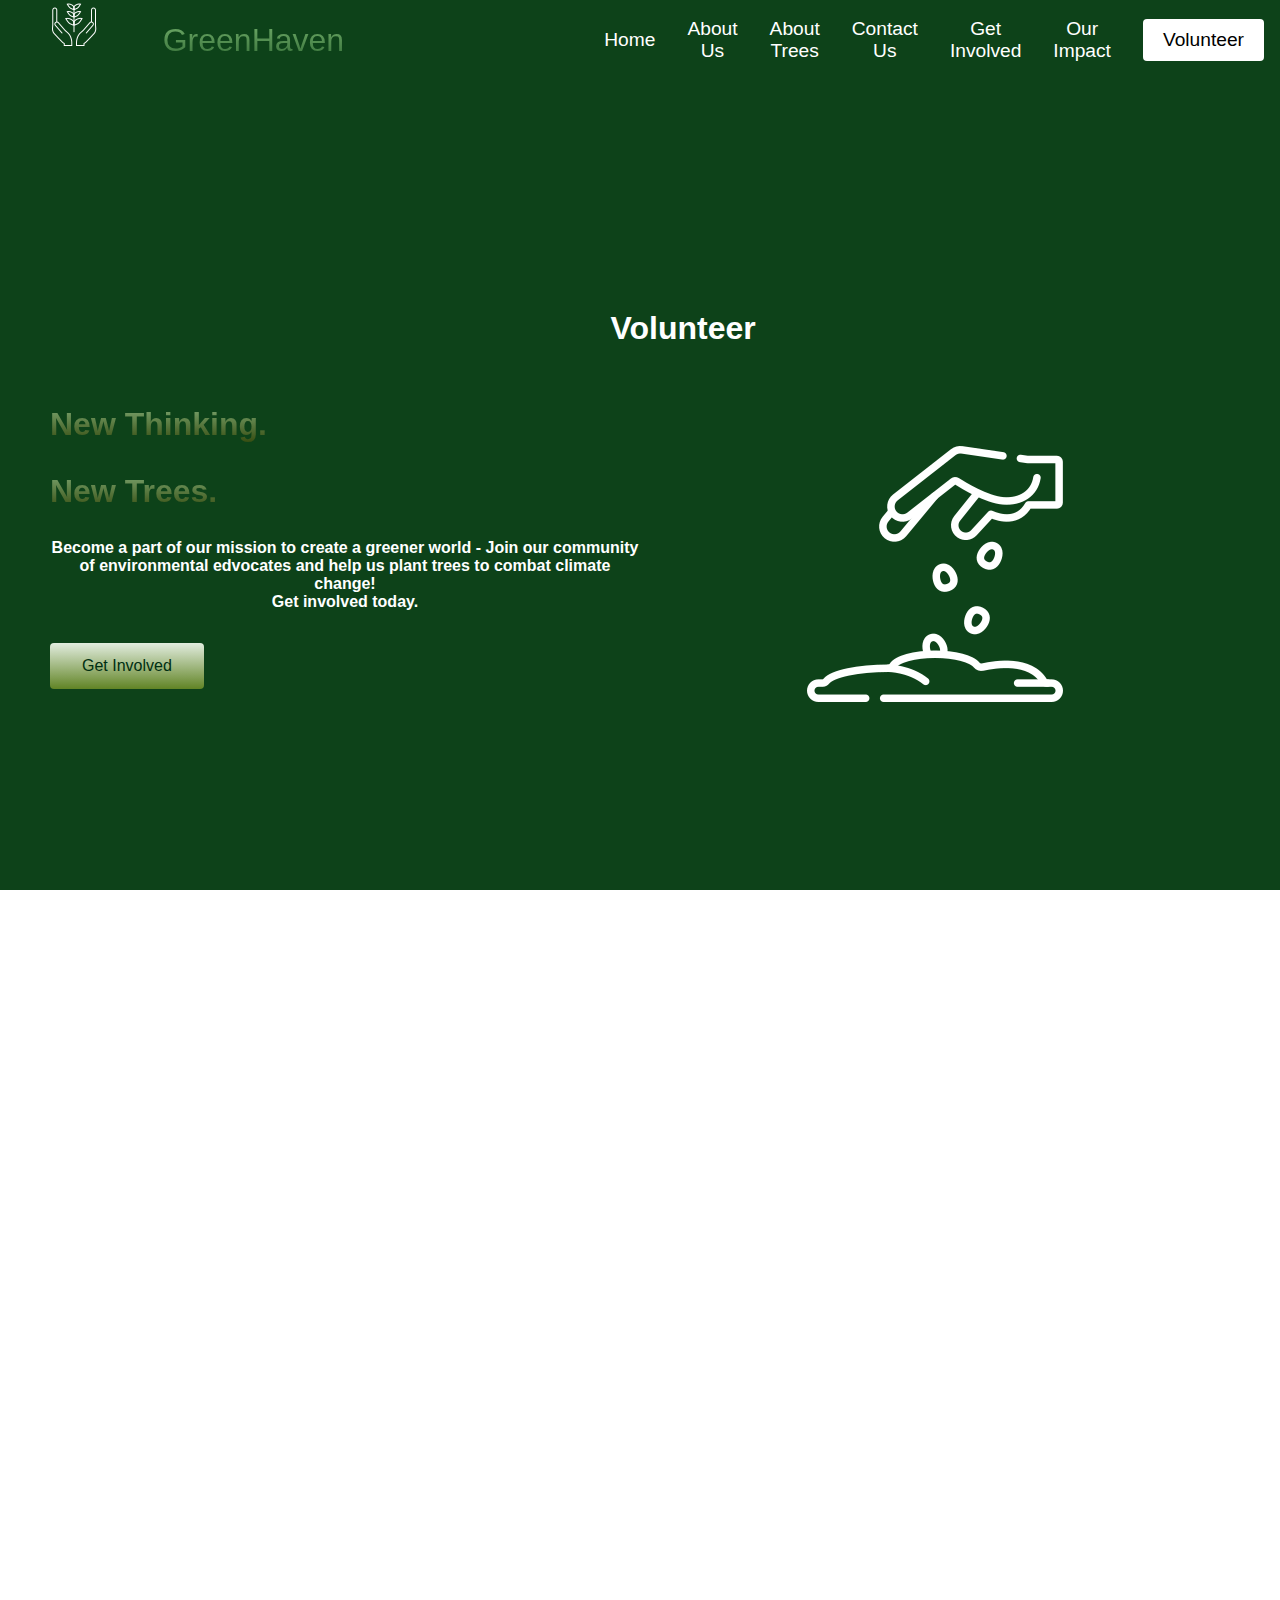
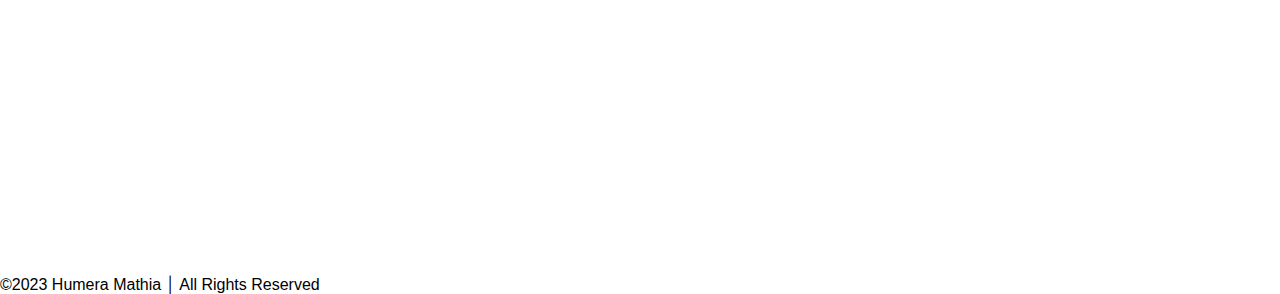
<file: volunteer.html>
<!DOCTYPE html>
<html lang="en">
<head>
    <meta charset="UTF-8">
    <meta http-equiv="X-UA-Compatible" content="IE=edge">
    <meta name="viewport" content="width=device-width, initial-scale=1.0">
    <title>Volunteer</title>
    <link rel="stylesheet" href="css_assests/style.css"/>
</head>
<body>
    <nav class="navbar">
        <div class="navbar__container">
            <a href="#"><img src="./_images/logo.png" ></a>
            <a href="/" id="navbar__logo" >
                <i class="fa-solid fa-tree"></i>GreenHaven</a>
                <span class="bar"></span>
                <span class="bar"></span>
                <span class="bar"></span>
            </div>
            <ul class="navbar__menu">
                <li class="navbar__item">
                    <a href="/index.html" class="navbar__links">Home</a>
                </li>
                <li class="navbar__item">
                    <a href="/about-us.html" class="navbar__links">About Us</a>
                    </li>
                    <li class="navbar__item">
                        <a href="/about-trees.html" class="navbar__links">About Trees</a>
                    </li>
                    <li class="navbar__item">
                        <a href="/contact-us.html" class="navbar__links">Contact Us</a>
                    </li>
                    <li class="navbar__item">
                        <a href="/get-involved.html" class="navbar__links">Get Involved</a>
                    </li>
                    <li class="navbar__item">
                        <a href="/our-impact.html" class="navbar__links">Our Impact</a>
                    </li>
                    <li class="navbar__btn">
                        <a href="/volunteer.html" class="button">Volunteer</a>
                    </li>
                </ul>
            </div>
        </nav>
        <!--Hero Section-->
        <div class="main">
            <div class="main__container">
                <div class="main__content">
                    <h3>Volunteer</h3>
                    
                    <h1>New Thinking.</h1>
                    <h2>New Trees.</h2>
                    <p>Become a part of our mission to create a greener world - Join our community of environmental edvocates and help us plant trees to combat climate change!</p>
                    <p>Get involved today.</p>
                    <button class="main__btn"><a href="get-involved.html">Get Involved</a></button>
                </div>
                <div class="_main__img--continer">
                    <img src="./_images/picture26.png" alt="hand" id="main__img">
                </div>
            </div>
        </div>
        
    <center>
        <iframe src="https://docs.google.com/forms/d/e/1FAIpQLSfcZfe8_qcCfBjmUNF-Appnuw-JpJL9LANuFY9yTscFyufxKg/viewform?embedded=true" width="640" height="982" frameborder="0" marginheight="0" marginwidth="0">Loading…</iframe>
    </center>
        <footer>
            <class="copyright">©2023 Humera Mathia │ All Rights Reserved</class=>
        </footer>
</body>
</html>
</file>
<file: css_assests/style.css>
*{
    box-sizing: border-box;
    margin: 0;
    padding: 0;
    font-family: 'Nunito Sans', sans-serif;
}

.navbar {
    overflow: hidden;
    position: fixed;
    background:#0d4219;
    height: 80px;
    display: flex;
    justify-content: center;
    align-items: center;
    font-size: 1.2rem;
    position: sticky;
    top:0;
    z-index: 999;
}

.navbar__container {
    display: flex;
    justify-content: space-between;
    height: 80px;
    z-index: 1;
    width: 100%;
    max-width: 1300px;
    margin: 0 auto;
    padding: 0 50px;
}


#navbar__logo {
    background-color:#556b2f;
    background-image: linear-gradient(to top,#185320 0%,#91cc84 100%);
    background-size: 100%;
    -webkit-background-clip: text;
    -moz-background-clip: text;
    -webkit-text-fill-color: transparent;
    -moz-text-fill-color: transparent;
    display: flex;
    align-items: center;
    cursor: pointer;
    text-decoration: none;
    font-size: 2rem;
}



.navbar__menu{
    display: flex;
    align-items: center;
    list-style: none;
    text-align: center;
}

.navbar__item{
height: 80px;
}

.navbar__links{
    color:#ffffff;
    display: flex;
    align-items: center;
    justify-content: center;
    text-decoration: none;
    padding:0 1rem;
    height: 100%;
}

.navbar__btn{
    display:flex;
    justify-content: center;
    align-items: center;
    padding: 0 1rem;
    width: 100%;
}

.button {
    display: flex;
    justify-content: center;
    align-items: center;
    text-decoration: none;
    padding: 10px 20px;
    height: 100%;
    width: 100%;
    border: none;
    outline: none;
    border-radius: 4px;
    background: #ffffff;
    color: rgb(0, 0, 0);
}

.button:hover {
    background:#7a9255 ;
    transition: all 0.3s ease;
}

.navbar__links:hover{ 
    color: #7c9a51;
    transition: all 0.3s ease;
}
/* Hero Section in CSS*/
.main {
background-color: #ffffff;
}

.main__container {
    display: grid;
    grid-template-columns: 1fr 1fr;
    align-items: center;
    justify-self: center;
    margin: 0 auto;
    height: 90vh;
    background-color: #0d4219;
    z-index: 1;
    width: 100%;
    max-width: 13800;
    padding: 0 50px;
    }

    .main__content h1{
        font-size: 2rem;
        margin-bottom: 5%;
        background-image: linear-gradient(to top,#364c10 0%,#7ba56f 100%);
        background-size: 100%;
        -webkit-background-clip: text;
        -moz-background-clip: text;
        -webkit-text-fill-color: transparent;
        -moz-text-fill-color: transparent;
    }

.main__content h2{
    font-size: 2rem;
    margin-bottom: 5%;
    background-image: linear-gradient(to top,#364c10 0%,#7ba56f 100%);
    background-size: 100%;
    -webkit-background-clip: text;
    -moz-background-clip: text;
    -webkit-text-fill-color: transparent;
    -moz-text-fill-color: transparent;
}


.main__content p{
    margin-top: 1 rem;
    font-size: 1rem;
    font-weight: 700;
    color: #ffffff;
    text-align: justify;
    text-align: center;
}

.main__content h3{
    text-align: center;
    color: #ffffff;
    font-size: 2rem;
    margin-left: 95%;
    margin-bottom: 10%;
    margin-top: 5%;
    white-space: nowrap;
    
}

.main__btn{
    font-size: 1rem;
    background-image: linear-gradient(to top,#618425 0%,#e2eddf 100%);
    padding: 14px 32px;
    border: none;
    border-radius: 4px;
    color: #ffffff;
    margin-top: 2rem;
    cursor: pointer;
    position: relative;
    transition: all 0.35s;
    outline: none;
}

.main__btn a{
    position: relative;
    z-index: 2;
    color: #002e12;
    text-decoration: none;
}

.main__btn::after{
    position: absolute;
    content: '';
    top: 0;
    left: 0;
    width: 0;
    height: 100%;
    background: #fefefe;
    transition: all 0.35s;
    border-radius: 4px;
}

.main__btn:hover {
    color: #ffffff;  
}

.main__btn:hover:after{
    width: 100%;
}

.main__img--container{
    text-align: center;
    
}
#main__img{
display: block;
margin-left: auto;
margin-right: auto;
margin-top: 30%;
}

.navbar__item {
    font-size: 1em;
}

.navbar__btn {
    font-size: 1em;
}

.paragrapgh h2 {
    background-color: #ffffff;
    color: #267b3a;
    text-align: center;
    margin-top: 2%;  
}

.paragrapgh p{
    background-color: #ffffff;
    color: #5d605e;
    text-align: center;
    margin-top: 2%;   
}

.main__picture {
margin-top: 5%;
display: block;
margin-left: auto;
margin-right: auto;
width: 50%;
}

.main__picture h2{
    margin-bottom: 15%;
    margin-top: 3%;
    margin-bottom: 3%;
    color: #7ba56f;
    text-align: right;
}


h3.planted{
    color:#5d605e; 
    float: right;
}
h3.helped{
    color: #5d605e;;
    margin-top: -19%;
    margin-left: 69%;
    white-space: nowrap;
}
h3.captured{
    color: #5d605e;;
    margin-top: 10%;
    margin-left: 69%;   
    white-space: nowrap;
}

.footer {
    bottom: 0;
    background-color: #0d4219;
    color: #ffffff;
    height: 2em;
    left: 0;
    position: fixed;
    font-size: small;
    width:100%;
}

.importance__container {
    display: grid;
    grid-template-columns: 1fr 1fr;
    align-items: center;
    justify-self: center;
    margin: 0 auto;
    height: 90vh;
    z-index: 1;
    width: 100%;
    max-width: 13800;
    padding: 0 50px;
    }

.importance {
    margin-top: 5%;
    display: block;
    margin-left: auto;
    margin-right: auto;
    width: 50%;
    }

.paragrapgh2{
    word-wrap: break-word;
    width: 150px;
    color: #5d605e;;
    margin-top: -150%;
    margin-left: 210%;
    padding: 10px;
    
    
}

.importance h2{
    margin-top: 3%;
    margin-bottom: 13%;
    color: #7ba56f;
    text-align: center;
}


.reforestation__container {
    display: grid;
    grid-template-columns: 1fr 1fr;
    align-items: center;
    justify-self: center;
    margin: 0 auto;
    height: 90vh;
    z-index: 1;
    width: 100%;
    max-width: 13800;
    padding: 0 50px;
    }

.reforestation{
    margin-top: 5%;
    display: block;
    margin-left: auto;
    margin-right: auto;
    width: 50%;
    }

.paragrapgh3{
    word-wrap: break-word;
    width: 150px;
    color: #5d605e;;
    margin-top: -150%;
    margin-left: 210%;
    padding: 10px;
    text-align: center;
    
}

.reforestation h2{
    margin-bottom: 15%;
    margin-top: 3%;
    color: #7ba56f;
    text-align: center;
}

.deforestation__container {
    display: grid;
    grid-template-columns: 1fr 1fr;
    align-items: center;
    justify-self: center;
    margin: 0 auto;
    height: 90vh;
    z-index: 1;
    width: 100%;
    max-width: 13800;
    padding: 0 50px;
    }

.deforestation{
    margin-top: 5%;
    display: block;
    margin-left: auto;
    margin-right: auto;
    width: 50%;
    }

.paragrapgh4{
    word-wrap: break-word;
    width: 150px;
    color: #5d605e;;
    margin-top: -150%;
    margin-left: 210%;
    padding: 10px;
    text-align: center;
    
}

.deforestation h2{
    margin-bottom: 15%;
    margin-top: 3%;
    color: #7ba56f;
    text-align: center;
}

.about h2 {
    background-color: #ffffff;
    color: #267b3a;
    text-align: center;
    margin-top: 2%;  
}

.about p{
    background-color: #ffffff;
    color: #5d605e;
    text-align: center;
    margin-top: 2%;   
}

.aim__container {
    display: grid;
    grid-template-columns: 1fr 1fr;
    align-items: center;
    justify-self: center;
    margin: 0 auto;
    height: 90vh;
    z-index: 1;
    width: 100%;
    max-width: 13800;
    padding: 0 50px;
    }

.aim{
    margin-top: 5%;
    display: block;
    margin-left: auto;
    margin-right: auto;
    width: 50%;
    }

.paragrapgh5{
    word-wrap: break-word;
    width: 220px;
    color: #5d605e;;
    margin-top: -90%;
    margin-left: 210%;
    padding: 10px;
    text-align: center;
    
}

.aim h2{
    margin-bottom: 15%;
    margin-top: 3%;
    color: #7ba56f;
    text-align: center;
}

.soup__container {
    display: grid;
    grid-template-columns: 1fr 1fr;
    align-items: center;
    justify-self: center;
    margin: 0 auto;
    height: 90vh;
    z-index: 1;
    width: 100%;
    max-width: 13800;
    padding: 0 50px;
    }

.soup{
    margin-top: 5%;
    display: block;
    margin-left: auto;
    margin-right: auto;
    width: 50%;
    }

    .paragrapgh6{
        word-wrap: break-word;
        width: 220px;
        color: #5d605e;;
        margin-top: -90%;
        margin-left: 210%;
        padding: 10px;
        text-align: center;
        
    }

.soup h2{
    margin-bottom: 15%;
    margin-top: 3%;
    color: #7ba56f;
    text-align: center;
}

.call__container {
    display: grid;
    grid-template-columns: 1fr 1fr;
    align-items: center;
    justify-self: center;
    margin: 0 auto;
    height: 90vh;
    z-index: 1;
    width: 100%;
    max-width: 13800;
    padding: 0 50px;
    }

.call{
    margin-top: 5%;
    display: block;
    margin-left: auto;
    margin-right: auto;
    width: 50%;
    }

    .paragrapgh7{
        word-wrap: break-word;
        width: 220px;
        color: #5d605e;;
        margin-top: -90%;
        margin-left: 210%;
        padding: 10px;
        text-align: center;
        
    }

    .call h1{
        margin-bottom: 15%;
    margin-top: 3%;
    color: #7ba56f;
    text-align: center;
}
.call h2{
    margin-bottom: 15%;
    margin-top: 3%;
    color: #7ba56f;
    text-align: center;
}

.mail__container {
    display: grid;
    grid-template-columns: 1fr 1fr;
    align-items: center;
    justify-self: center;
    margin: 0 auto;
    height: 90vh;
    z-index: 1;
    width: 100%;
    max-width: 13800;
    padding: 0 50px;
    }

.mail{
    margin-top: 5%;
    display: block;
    margin-left: auto;
    margin-right: auto;
    width: 50%;
    }

    .paragrapgh8{
        word-wrap: break-word;
        width: 220px;
        color: #5d605e;;
        margin-top: -90%;
        margin-left: 210%;
        padding: 10px;
        text-align: center;
        
    }

.mail h2{
    margin-bottom: 15%;
    margin-top: 3%;
    color: #7ba56f;
    text-align: center;
}

.visit__container {
    display: grid;
    grid-template-columns: 1fr 1fr;
    align-items: center;
    justify-self: center;
    margin: 0 auto;
    height: 90vh;
    z-index: 1;
    width: 100%;
    max-width: 13800;
    padding: 0 50px;
    }

.visit{
    margin-top: 5%;
    display: block;
    margin-left: auto;
    margin-right: auto;
    width: 50%;
    }

    .paragrapgh9{
        word-wrap: break-word;
        width: 220px;
        color: #5d605e;
        margin-top: -90%;
        margin-left: 210%;
        padding: 10px;
        text-align: center;
        
    }

.visit h2{
    margin-bottom: 15%;
    margin-top: 3%;
    color: #7ba56f;
    text-align: center;
}

.changing{
    margin-top: 1%;
    }

.changing h1{
    margin-top: 3%;
    margin-bottom: 3%;
    color: #7ba56f;
    text-align: center;
}

.changing h2{
    margin-top: 3%;
    margin-bottom: 3%;
    color: #7ba56f;
    text-align: center;
}

.paragrapgh10{
    color: #5d605e;
    text-align: center;
}

.fed{
    margin-top: 1%;
    }

.fed h2{
    margin-top: 3%;
    margin-bottom: 3%;
    color: #7ba56f;
    text-align: center;
}

.paragrapgh11{
    color: #5d605e;
    text-align: center;
}

.involve h2{
    margin-bottom: 5%;
    margin-top: 3%;
    color: #7ba56f;
    text-align: center;
}
.involve p{
    margin-bottom: 5%;
    color: #5d605e;
    text-align: center;
}
.getInvolved{
    margin-top: 1%;
    }

.getInvolved h2{
    margin-top: 3%;
    margin-bottom: 3%;
    color: #7ba56f;
    text-align: center;
}

.paragrapgh12{
    color: #5d605e;
    text-align: center;
}

.container {
	max-width: 1100px;
	margin: 0 auto;
	overflow: auto;
}


.counters {
	background: #7ba56f;;
	color: #fff;
	padding: 40px 20px;
	border-top: 3px rgb(250, 250, 250) solid;

}

.counters .container {
	display: grid;
	grid-template-columns: repeat(4, 1fr);
	grid-gap: 30px;
	text-align: center;
}


.counters .counter {
	font-size: 45px;
	margin: 10px 0;
}

.icon{
    font-size: 36px;
    text-align: center;
}

.num{
    font-size: 30px;

}


.footer .copyright {
    margin-top: 15px;
    text-align: center;
    font-size: 13px;}

    .form-container {
        max-width: 400px;
        margin: 0 auto;
} 
.form-container {
    max-width: 400px;
    margin: 0 auto;
    padding: 20px;
    background-color: #f2f2f2;
    border-radius: 4px;
}



.form{
    display:flex;
    align-items: center;
    flex-direction: column;
}
.input{
    height:34px;
}
.input,textarea{
    border-radius:3px;
    border:5px solid #000 ;
    margin:5px;
    width:100%;
    max-width:400px;
    font-family: 'Lalezar';
}
.input#submit{
    background:#000;
    color:#fff;
    font-size:8em;
    height:auto;
}





  /* Styles for mobile phone screens in portrait orientation */
@media screen and (max-width: 959px) and (orientation: portrait){
    .navbar__item {
        font-size: 0.5em;
        }

        .navbar__btn{
            display:flex;
            justify-content: center;
            align-items: center;
            padding: 0 1rem;
            width: 100%;
        }
        
        .button {
            display: flex;
            justify-content: center;
            align-items: center;
            text-decoration: none;
            padding: 10px 20px;
            height: 100%;
            width: 100%;
            border: none;
            outline: none;
            border-radius: 4px;
            background: #ffffff;
            color: rgb(0, 0, 0);
        }

        #navbar__logo {
            background-color:#556b2f;
            background-image: linear-gradient(to top,#185320 0%,#91cc84 100%);
            background-size: 100%;
            -webkit-background-clip: text;
            -moz-background-clip: text;
            -webkit-text-fill-color: transparent;
            -moz-text-fill-color: transparent;
            display: flex;
            align-items: center;
            cursor: pointer;
            text-decoration: none;
            font-size: 0.5rem;
        }
        
        .navbar__btn {
        font-size: 0.2em;
        
        }

        .main__content h2{
            font-size: 1rem;
            margin-bottom: 5%;
            background-image: linear-gradient(to top,#364c10 0%,#7ba56f 100%);
            background-size: 100%;
            -webkit-background-clip: text;
            -moz-background-clip: text;
            -webkit-text-fill-color: transparent;
            -moz-text-fill-color: transparent;
        }

        .main__content h1{
            font-size: 1.6rem;
            margin-bottom: 5%;
            background-image: linear-gradient(to top,#364c10 0%,#7ba56f 100%);
            background-size: 100%;
            -webkit-background-clip: text;
            -moz-background-clip: text;
            -webkit-text-fill-color: transparent;
            -moz-text-fill-color: transparent;
        }
    
        .main__content h3{
            text-align: center;
            color: #ffffff;
            font-size: 0.9rem;
            margin-left: 95%;
            margin-bottom: 10%;
            margin-top: 5%;
            white-space: nowrap;
            
        }
        .main__content p{
            margin-top: 0.5 rem;
            font-size: 0.5rem;
            font-weight: 700;
            color: #ffffff;
            text-align: justify;
            text-align: center;
    }

    .main__img--container{
        text-align: center;
        
    }
    #main__img{
    width:100%;
    height: auto;
    display: block;
    margin-left: auto;
    margin-right: auto;
    margin-top: 30%;
    }
    
}
</file>
